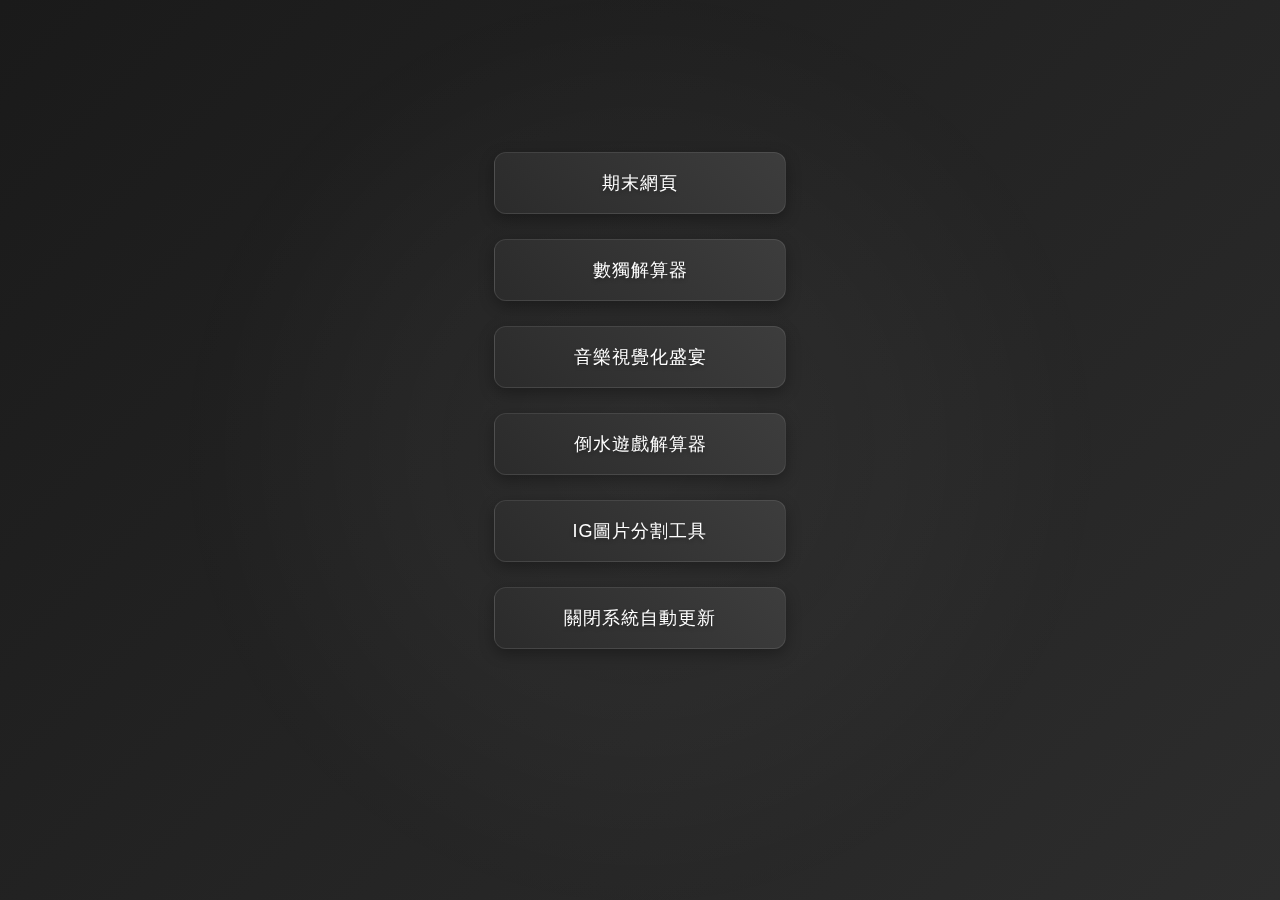
<file: index.html>
<!DOCTYPE html>
<html lang="en">
<head>
    <meta charset="UTF-8">
    <meta name="viewport" content="width=device-width, initial-scale=1.0">
    <link rel="icon" href="./finalv3.1/images/路徑.png" type="image/png">
    <title>首頁</title>
    <style>
        body {
            margin: 0;
            min-height: 100vh;
            display: flex;
            justify-content: center;
            align-items: center;
            background: linear-gradient(135deg, #1a1a1a 0%, #2d2d2d 100%);
            /* 隱藏所有超出頁面的內容，防止滾動 */
            overflow: hidden;
        }

        .button-container {
            display: grid;
            grid-template-rows: repeat(10, auto);
            grid-auto-flow: column;
            gap: 25px;
            padding: 20px;
            position: relative;
            z-index: 1; /* 確保按鈕在背景動畫之上 */
        }

        .button-container::before {
            content: '';
            /* 相對於瀏覽器視窗定位 */
            position: fixed;
            top: 50%;
            left: 50%;
            /* 設定為視窗大小 */
            width: 100vw;
            height: 100vh;
            /* 關鍵：透過 transform 置中 */
            transform: translate(-50%, -50%);
            background: radial-gradient(circle, rgba(255,255,255,0.05) 0%, rgba(0,0,0,0) 60%);
            animation: rotate 15s linear infinite;
            pointer-events: none;
            z-index: 0; /* 確保背景在最底層 */
        }

        @keyframes rotate {
            from {
                /* 在旋轉的同時保持置中 */
                transform: translate(-50%, -50%) rotate(0deg);
            }
            to {
                transform: translate(-50%, -50%) rotate(360deg);
            }
        }

        .custom-button {
            background: linear-gradient(45deg, #2b2b2b, #3d3d3d);
            border: 1px solid rgba(255,255,255,0.1);
            border-radius: 12px;
            padding: 18px 35px;
            min-width: 220px;
            cursor: pointer;
            position: relative;
            overflow: hidden;
            box-shadow: 0 5px 15px rgba(0,0,0,0.3);
            transition: all 0.3s cubic-bezier(0.4, 0, 0.2, 1);
            color: #ffffff;
            text-decoration: none;
            font-size: 18px;
            font-family: 'Arial', sans-serif;
            display: block;
            text-align: center;
            text-transform: uppercase;
            letter-spacing: 1px;
            text-shadow: 0 2px 4px rgba(0,0,0,0.3);
        }

        .custom-button::before {
            content: '';
            position: absolute;
            top: 0;
            left: -100%;
            width: 100%;
            height: 100%;
            background: linear-gradient(
                90deg,
                transparent,
                rgba(255,255,255,0.1),
                transparent
            );
            transition: 0.5s;
        }

        .custom-button:hover {
            transform: translateY(-3px) scale(1.02);
            box-shadow: 0 8px 25px rgba(0,0,0,0.5);
            border-color: rgba(255,255,255,0.2);
        }

        .custom-button:hover::before {
            left: 100%;
        }

        .custom-button:active {
            transform: translateY(2px);
            box-shadow: 0 2px 10px rgba(0,0,0,0.2);
        }
    </style>
</head>
<body>
    <div class="button-container">
        <a href="finalv3.1/pages/index.html" class="custom-button">期末網頁</a>
        <a href="sudo/index.html" class="custom-button">數獨解算器</a>
        <a href="音樂視覺化盛宴/index.html" class="custom-button">音樂視覺化盛宴</a>
        <a href="WSP/index.html" class="custom-button">倒水遊戲解算器</a>
        <a href="IGis/index.html" class="custom-button">IG圖片分割工具</a>
        <a href="關閉系統自動更新設定教學/關閉系統自動更新設定教學(Win 10 _ Win 11).html" class="custom-button">關閉系統自動更新</a>
    </div>
</body>
</html>
</file>
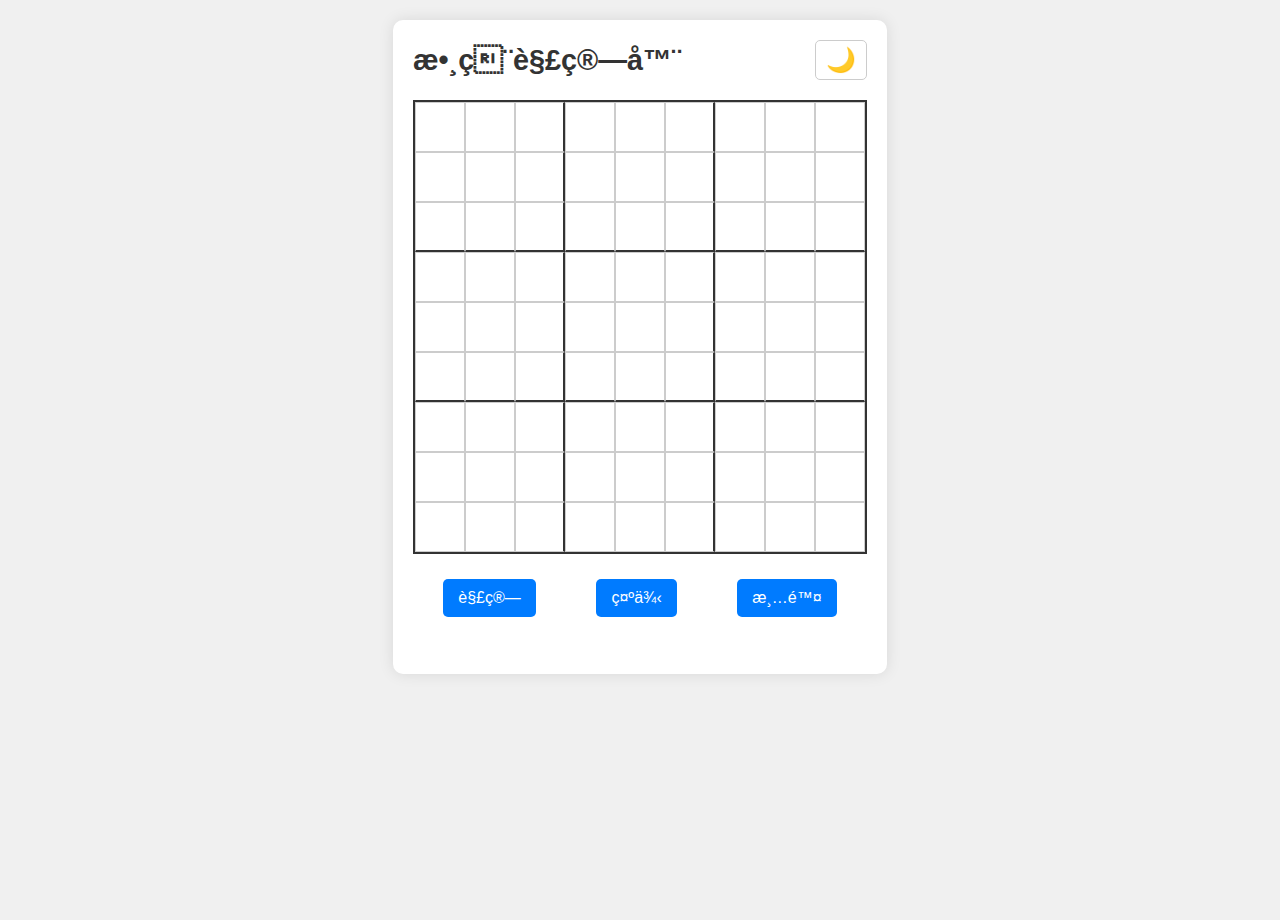
<file: sudo/index.html>
<!DOCTYPE html>
<html lang="zh-CN">
<head>
    <meta charset="UTF-L">
    <meta name="viewport" content="width=device-width, initial-scale=1.0">
    <title>數獨解算器</title>
    <link rel="icon" href="./數獨.ico" type="image/x-icon">
    <link rel="stylesheet" href="style.css">
    <script async src="https://pagead2.googlesyndication.com/pagead/js/adsbygoogle.js?client=ca-pub-4621051996186819"
     crossorigin="anonymous"></script>
</head>
<body>
    <div class="container">
        <header>
            <h1>數獨解算器</h1>
            <button id="theme-toggle">🌙</button>
        </header>

        <div id="sudoku-board">
            <!-- Sudoku cells will be generated by JavaScript -->
        </div>

        <div class="controls">
            <button id="solve-button">解算</button>
            <button id="example-button">示例</button>
            <button id="clear-button">清除</button>
        </div>
        <div id="status-message"></div>
    </div>

    <script src="script.js"></script>
</body>
</html>
</file>
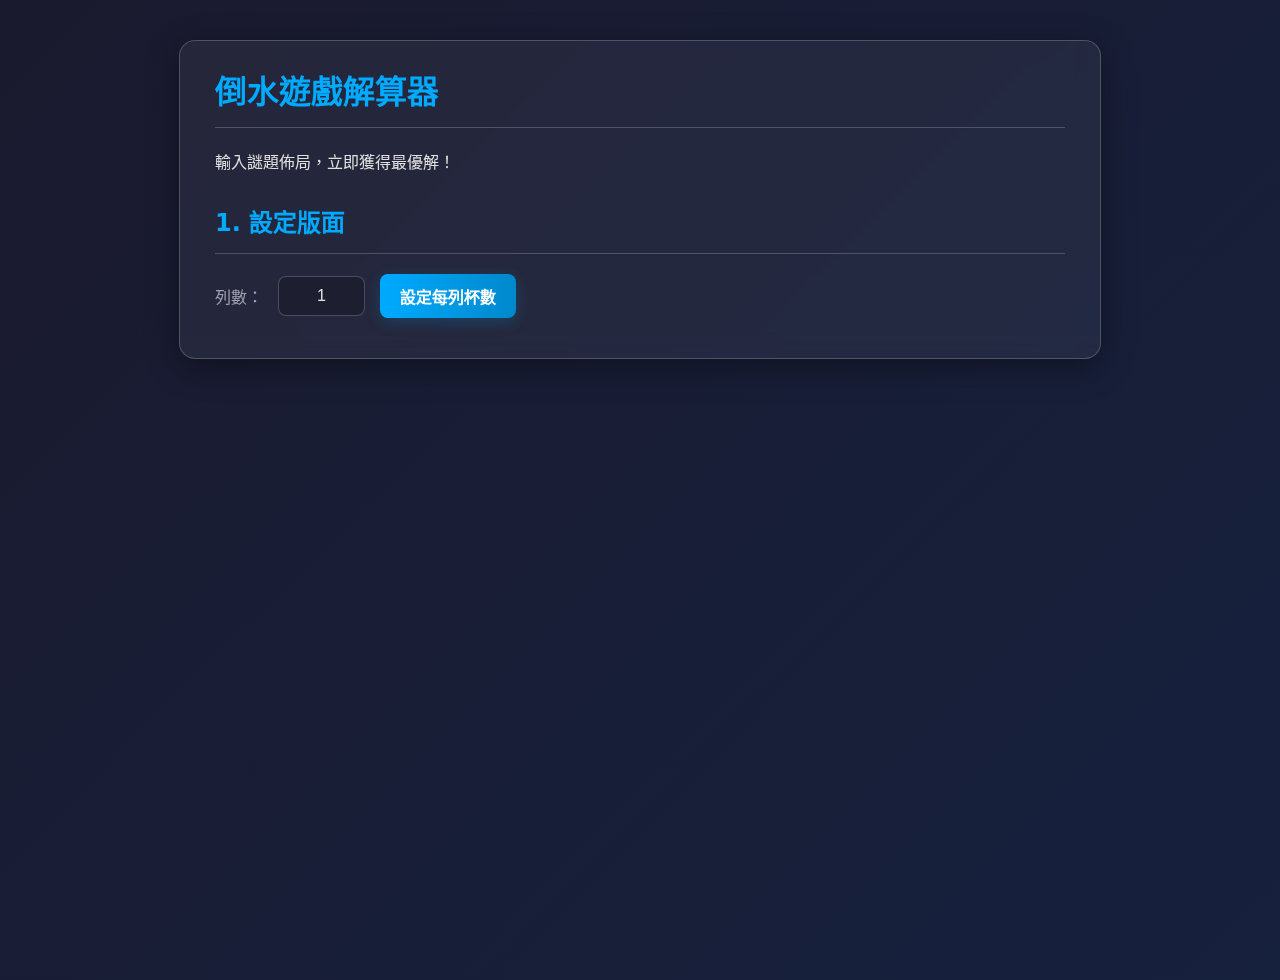
<file: WSP/index.html>
<!DOCTYPE html>
<html lang="zh-TW">
<head>
    <meta charset="UTF-8">
    <meta name="viewport" content="width=device-width, initial-scale=1.0">
    <title>倒水遊戲解算器</title>
    <link rel="stylesheet" href="style.css">
</head>
<body>

    <div class="container">
        <header>
            <h1>倒水遊戲解算器</h1>
            <p class="subtitle">輸入謎題佈局，立即獲得最優解！</p>
        </header>

        <section class="card">
            <h2>1. 設定版面</h2>
            <div class="control-group">
                <label for="row-count">列數：</label>
                <input type="number" id="row-count" value="1" min="1">
                <button id="btn-generate-row-setup">設定每列杯數</button>
            </div>
            <div id="row-setup-container" class="sub-panel" style="display: none;"></div>
        </section>

        <section class="card" id="initial-state-setup" style="display: none;">
            <h2>2. 設定初始狀態</h2>
            <p>請由上至下填入水的顏色編號（0 或留空代表空格）。</p>
            <div id="setup-grid"></div>
            <button id="btn-solve">
                <span class="icon">🔍</span>
                開始解算
            </button>
        </section>

        <section class="card" id="solution-output" style="display: none;">
            <h2>3. 解算結果</h2>
            <div id="solver-status">
                <!-- 載入動畫將顯示在此處 -->
            </div>
            
            <div id="game-board"></div>

            <div class="step-controls">
                <button id="btn-prev-step" disabled>
                    <span class="icon">◀</span>
                    上一步
                </button>
                <span id="step-info">步驟 0 / 0</span>
                <button id="btn-next-step" disabled>
                    下一步
                    <span class="icon">▶</span>
                </button>
            </div>
            <div id="step-description">請點擊「開始解算」</div>

            <div class="full-solution">
                <button id="btn-toggle-full-solution">
                    <span class="icon" id="toggle-icon">📄</span>
                    顯示完整解法
                </button>
                <div id="full-solution-text" style="display: none;"></div>
            </div>
        </section>

    </div>

    <script src="script.js"></script>
</body>
</html>
</file>
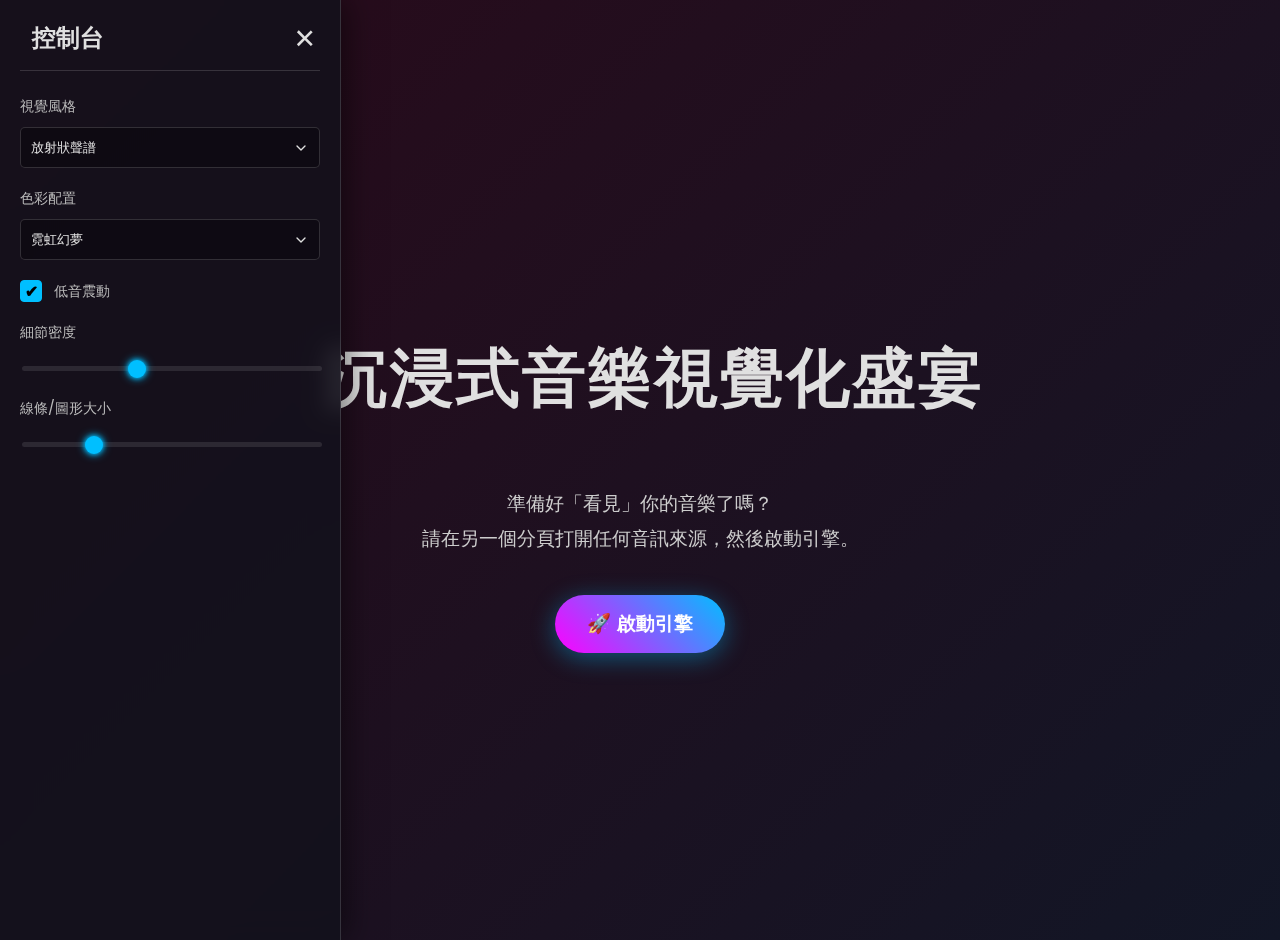
<file: 音樂視覺化盛宴/index.html>
<!DOCTYPE html>
<html lang="zh-Hant">
<head>
    <meta charset="UTF-8">
    <meta name="viewport" content="width=device-width, initial-scale=1.0">
    <title>沉浸式音樂視覺化盛宴</title>
    <link rel="icon" href="./框架.svg" type="image/png">
    <!-- 引入 Google Fonts -->
    <link rel="preconnect" href="https://fonts.googleapis.com">
    <link rel="preconnect" href="https://fonts.gstatic.com" crossorigin>
    <link href="https://fonts.googleapis.com/css2?family=Poppins:wght@300;400;600&display=swap" rel="stylesheet">
    <link rel="stylesheet" href="https://cdnjs.cloudflare.com/ajax/libs/font-awesome/6.5.1/css/all.min.css" integrity="sha512-DTOQO9RWCH3ppGqcWaEA1BIZOC6xxalwEsw9c2QQeAIftl+Vegovlnee1c9QX4TctnWMn13TZye+giMm8e2LwA==" crossorigin="anonymous" referrerpolicy="no-referrer" />
    <link rel="stylesheet" href="style.css">
</head>
<!-- body 將用於控制面板狀態 -->
<body>
    <canvas id="visualizerCanvas"></canvas>

    <div id="welcome-screen">
        <h1><i class="fa-solid fa-atom"></i> 沉浸式音樂視覺化盛宴</h1>
        <p>準備好「看見」你的音樂了嗎？<br>請在另一個分頁打開任何音訊來源，然後啟動引擎。</p>
        <button id="startButton">🚀 啟動引擎</button>
    </div>

    <!-- 設定面板 -->
    <div id="settings-panel">
        <div class="settings-header">
            <h2><i class="fa-solid fa-atom"></i> 控制台</h2>
            <!-- 按鈕改為關閉圖標 -->
            <button id="hide-panel-btn" title="隱藏面板">&times;</button>
        </div>
        
        <div class="setting-item">
            <label for="style-select">視覺風格</label>
            <select id="style-select">
                <option value="radial-bars" selected>放射狀聲譜</option>
                <option value="rings">能量環</option>
                <option value="oscilloscope">示波器</option>
            </select>
        </div>

        <div class="setting-item">
            <label for="color-select">色彩配置</label>
            <select id="color-select">
                <option value="neon-dream" selected>霓虹幻夢</option>
                <option value="cyberpunk">賽博龐克</option> 
                <option value="lava-fire">熔岩之火</option>
                <option value="ice-cold">極地寒冰</option>
                <option value="rainbow">經典彩虹</option>
            </select>
        </div>

        <div class="setting-item checkbox-item">
            <input type="checkbox" id="bass-shake-toggle" checked>
            <label for="bass-shake-toggle">低音震動</label>
        </div>

        <div class="setting-item">
            <label for="detail-density">細節密度</label>
            <input type="range" id="detail-density" min="100" max="500" value="250" step="10">
        </div>

        <div class="setting-item">
            <label for="shape-size">線條/圖形大小</label>
            <input type="range" id="shape-size" min="0.5" max="5" value="1.5" step="0.1">
        </div>
    </div>

    <!-- 新增的「顯示面板」按鈕 -->
    <button id="show-panel-btn" title="顯示面板">›</button>

    <script src="visualizer.js"></script>
</body>
</html>
</file>
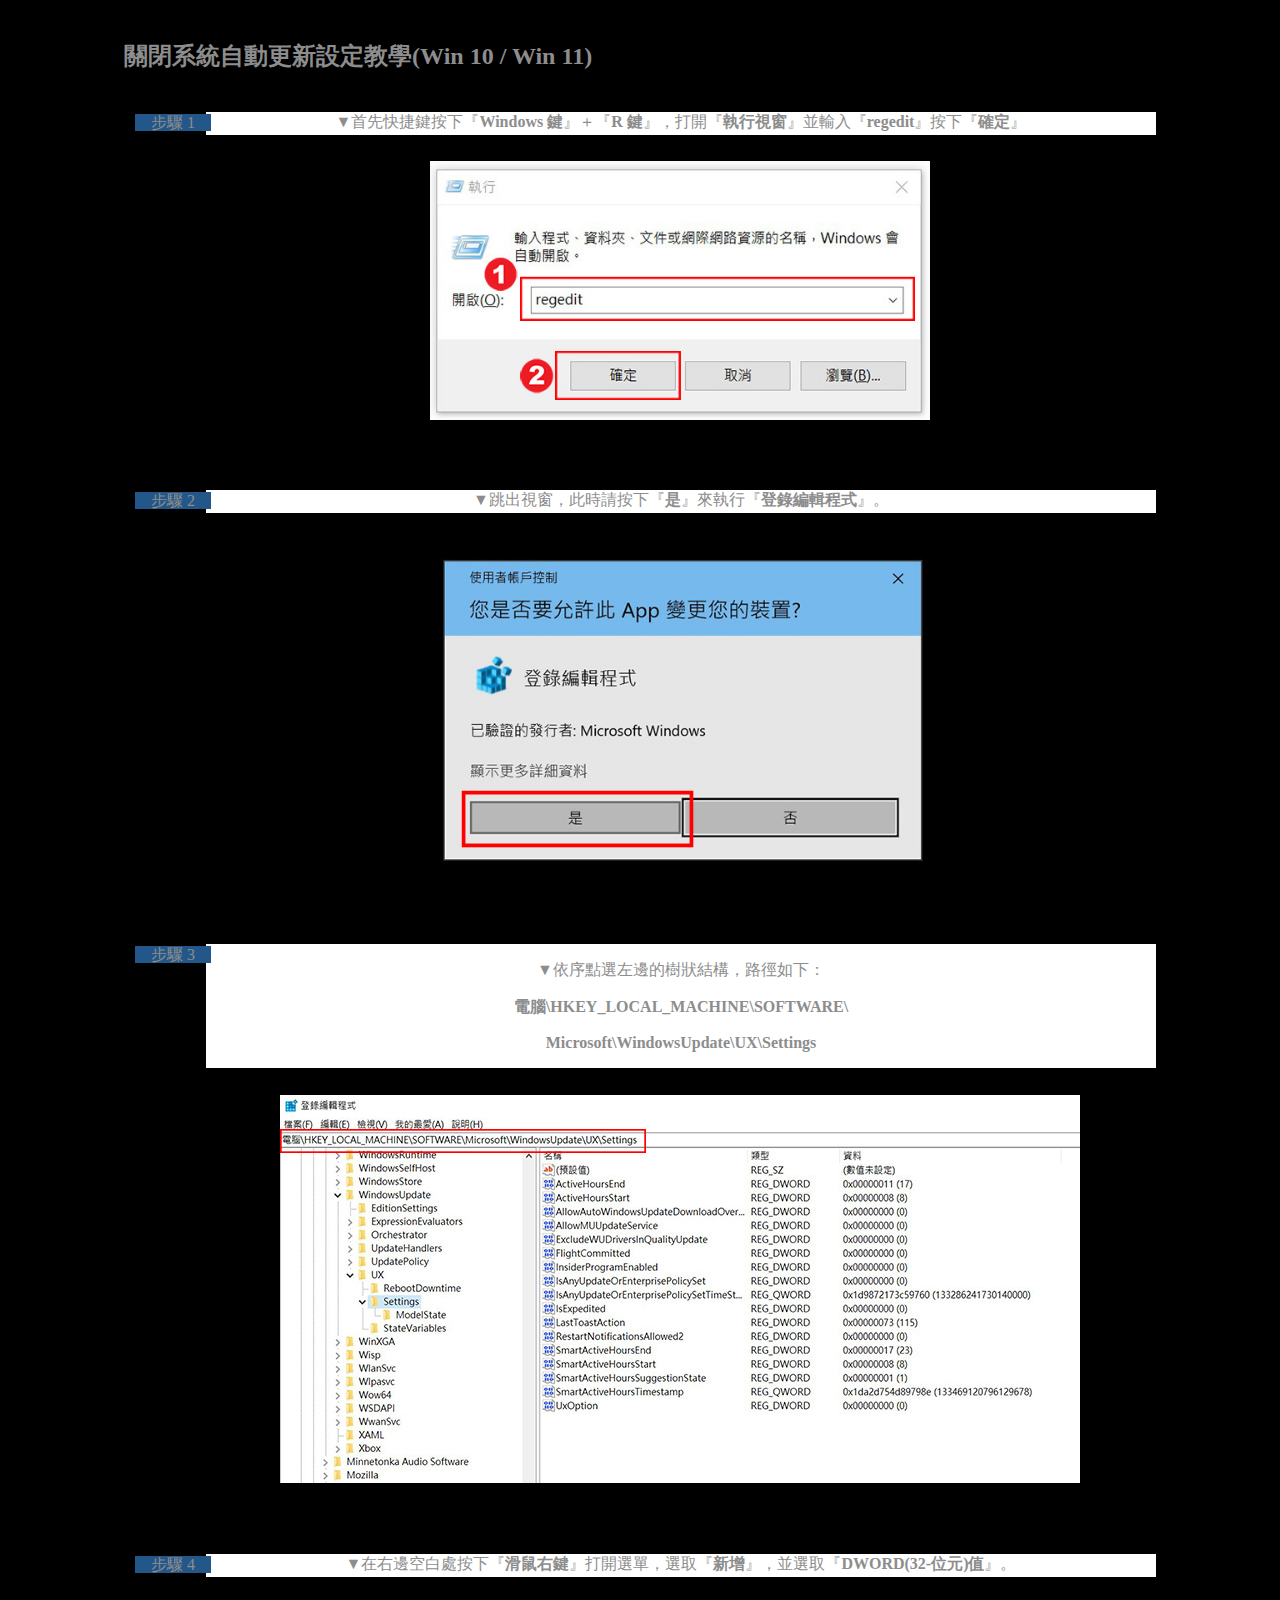
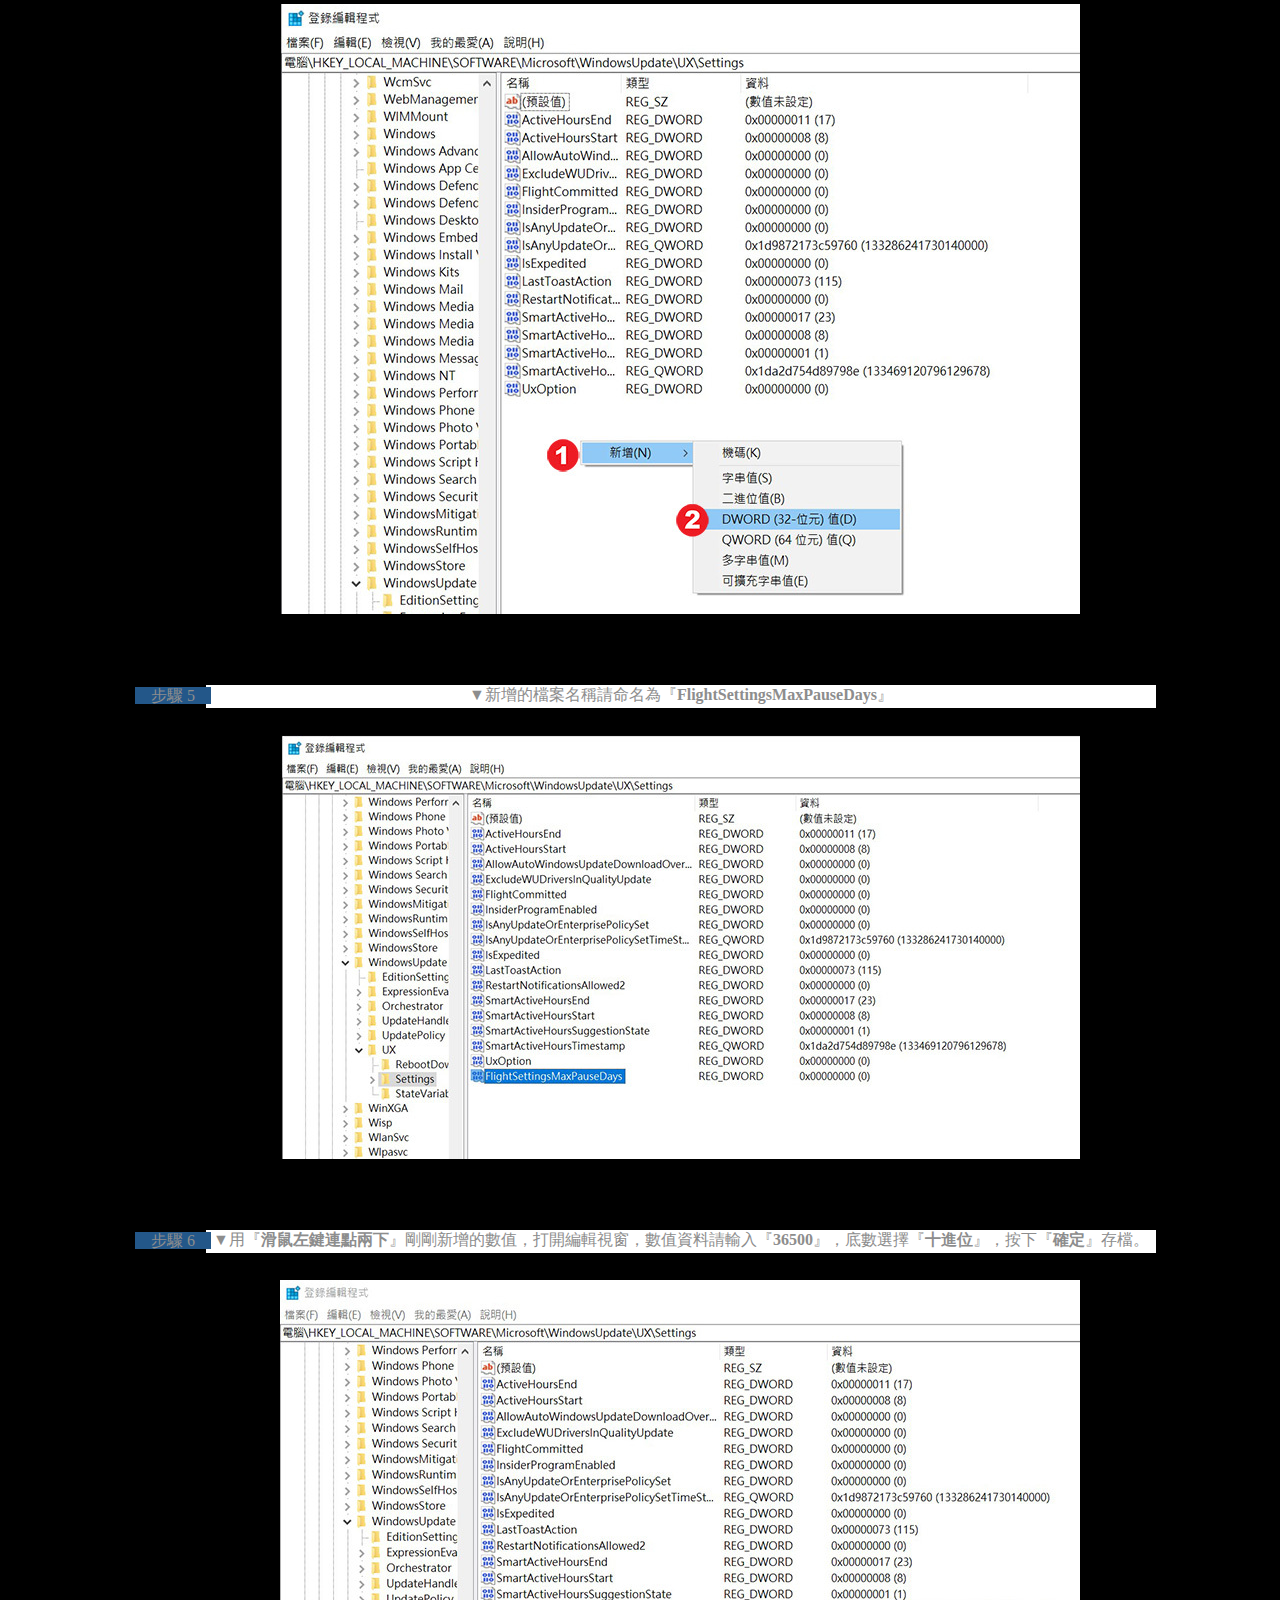
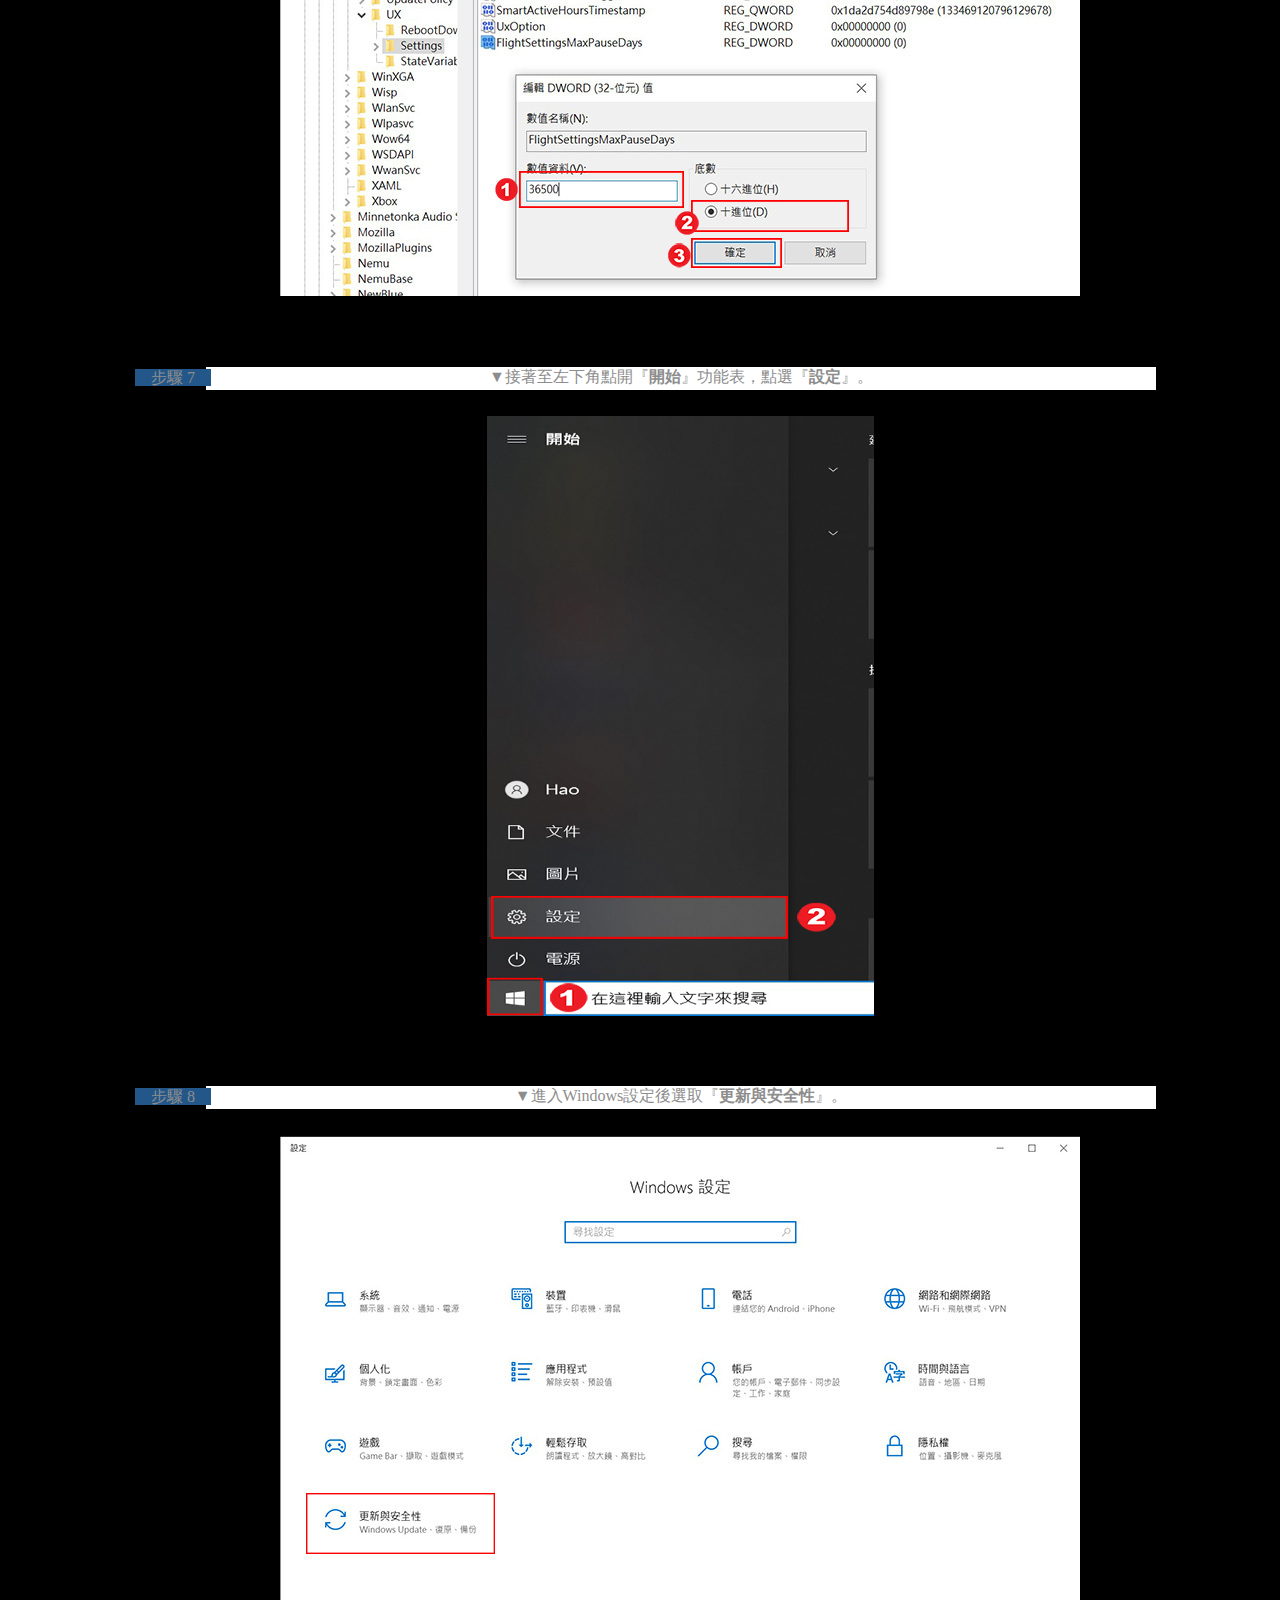
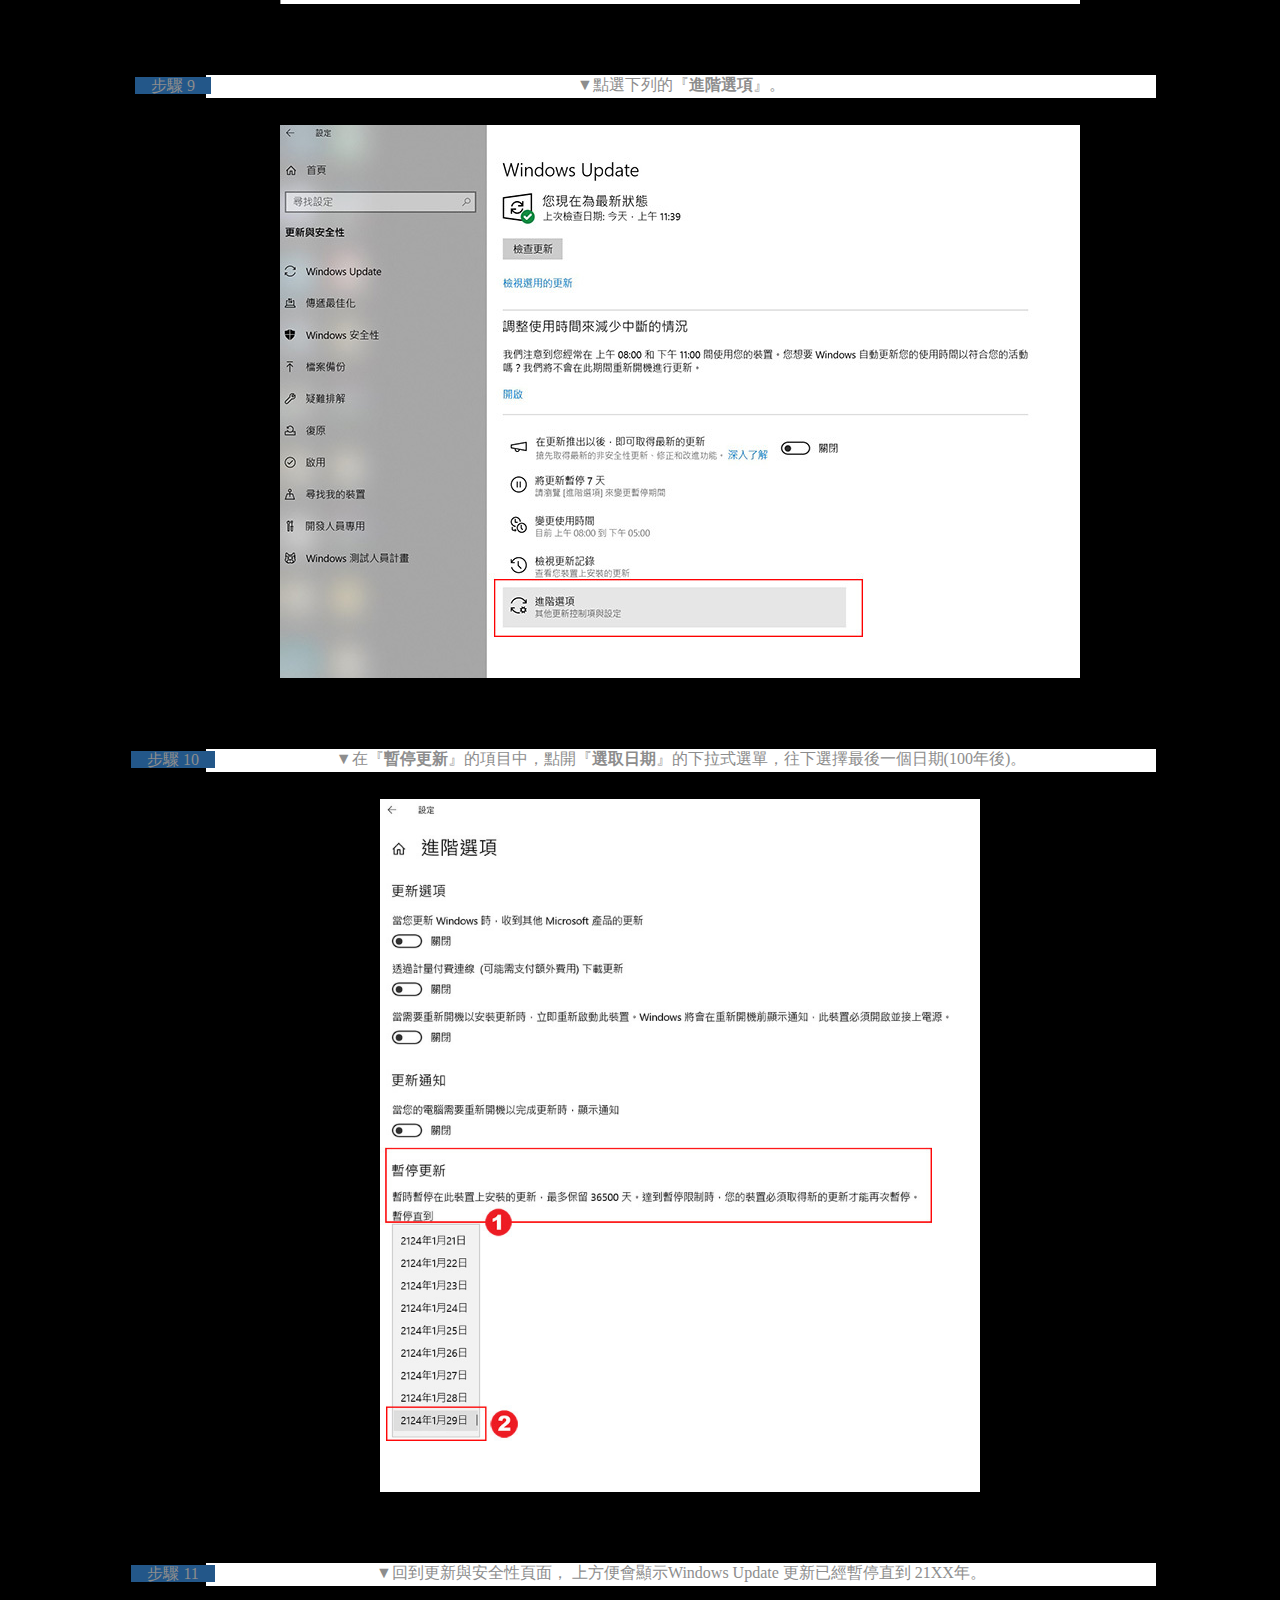
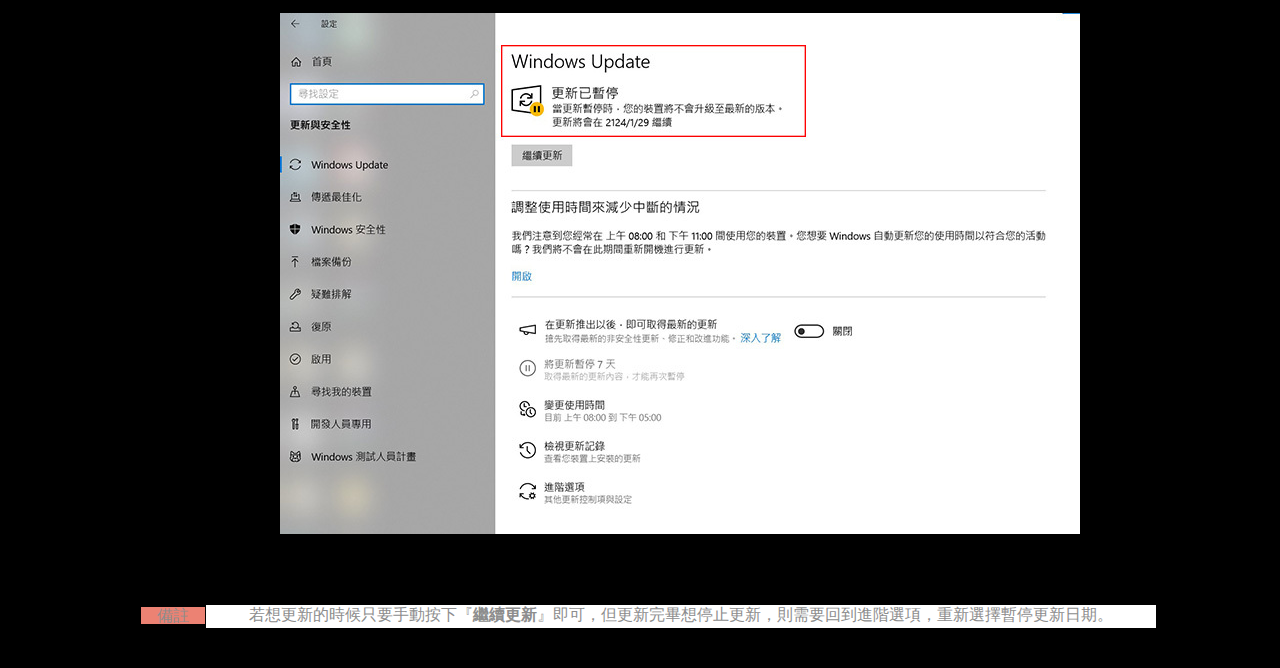
<file: 關閉系統自動更新設定教學/關閉系統自動更新設定教學(Win 10 _ Win 11).html>
<!DOCTYPE html>
<html lang="zh-Hant"><head><meta http-equiv="Content-Type" content="text/html; charset=UTF-8">

<title>關閉系統自動更新設定教學(Win 10 / Win 11) </title>

<link rel="stylesheet" href="./關閉系統自動更新設定教學(Win 10 _ Win 11)_files/combine-zh-tw.css" type="text/css">

<body class="page_mobileptdetail  ">

	<div class="module-inner">
	<section class="mb">
		<div class="mpgtitle">
		<h2 class="hdline">關閉系統自動更新設定教學(Win 10 / Win 11)</h2>
		</div>
			

<table class="MsoTable15Plain4" style="border-collapse:collapse; width:100.0%" width="100%">
	<tbody>
		<tr>
			<td style="vertical-align: top; width: 80px;"><span style="color:#ffffff;"><span style="background-color:#235789;">　步驟 1　</span></span></td>
			<td style="padding:0cm 7px; background-color:#ffffff; vertical-align:top">▼首先快捷鍵按下『<strong>Windows 鍵</strong>』＋『<strong>R 鍵</strong>』，打開『<strong>執行視窗</strong>』並輸入『<strong>regedit</strong>』按下『<strong>確定</strong>』</td>
		</tr>
	</tbody>
</table>

<p style="margin-left: 80px;"><img alt="" height="259" src="./關閉系統自動更新設定教學(Win 10 _ Win 11)_files/win_uu1.jpg" style="margin-bottom: 50px; margin-top: 10px;" width="500"></p>

<table class="MsoTable15Plain4" style="border-collapse:collapse; width:100.0%" width="100%">
	<tbody>
		<tr>
			<td style="vertical-align: top; width: 80px;"><span style="color:#ffffff;"><span style="background-color:#235789;">　步驟 2　</span></span></td>
			<td style="padding: 0cm 7px; background-color: rgb(255, 255, 255); vertical-align: top;">▼跳出視窗，此時請按下『<strong>是</strong>』來執行『<strong>登錄編輯程式</strong>』。</td>
		</tr>
	</tbody>
</table>

<p style="margin-left: 80px;"><img alt="" height="335" src="./關閉系統自動更新設定教學(Win 10 _ Win 11)_files/win_uu2.jpg" style="margin-bottom: 50px; margin-top: 10px;" width="500"></p>

<table class="MsoTable15Plain4" style="border-collapse:collapse;width:100%;" width="100%">
	<tbody>
		<tr>
			<td style="vertical-align: top; width: 80px;"><span style="color:#ffffff;"><span style="background-color:#235789;">　步驟 3　</span></span></td>
			<td style="padding: 0cm 7px; background-color: rgb(255, 255, 255); vertical-align: top;">
			<p>▼依序點選左邊的樹狀結構，路徑如下：</p>

			<p><strong>電腦\HKEY_LOCAL_MACHINE\SOFTWARE\</strong></p>

			<p><strong>Microsoft\WindowsUpdate\UX\Settings</strong></p>
			</td>
		</tr>
	</tbody>
</table>

<p style="margin-left: 80px;"><strong><img alt="" height="388" src="./關閉系統自動更新設定教學(Win 10 _ Win 11)_files/win_uu3.jpg" style="margin-bottom: 50px; margin-top: 10px; border-width: 1px; border-style: solid;" width="800"></strong></p>

<table class="MsoTable15Plain4" style="border-collapse:collapse; width:100.0%" width="100%">
	<tbody>
		<tr>
			<td style="vertical-align: top; width: 80px;"><span style="color:#ffffff;"><span style="background-color:#235789;">　步驟 4　</span></span></td>
			<td style="padding:0cm 7px; background-color:#ffffff; vertical-align:top">▼在右邊空白處按下『<strong>滑鼠右鍵</strong>』打開選單，選取『<strong>新增</strong>』，並選取『<strong>DWORD(32-位元)值</strong>』。</td>
		</tr>
	</tbody>
</table>

<p style="margin-left: 80px;"><img alt="" height="610" src="./關閉系統自動更新設定教學(Win 10 _ Win 11)_files/win_uu4.jpg" style="margin-bottom: 50px; margin-top: 10px; border-width: 1px; border-style: solid;" width="800"></p>

<table class="MsoTable15Plain4" style="border-collapse:collapse; width:100.0%" width="100%">
	<tbody>
		<tr>
			<td style="vertical-align: top; width: 80px;"><span style="color:#ffffff;"><span style="background-color:#235789;">　步驟 5　</span></span></td>
			<td style="padding:0cm 7px; background-color:#ffffff; vertical-align:top">▼新增的檔案名稱請命名為『<strong>FlightSettingsMaxPauseDays</strong>』</td>
		</tr>
	</tbody>
</table>

<p style="margin-left: 80px;"><img alt="" height="424" src="./關閉系統自動更新設定教學(Win 10 _ Win 11)_files/win_uu5.jpg" style="margin-bottom: 50px; margin-top: 10px; border-width: 1px; border-style: solid;" width="800"></p>

<table class="MsoTable15Plain4" style="border-collapse:collapse; width:100.0%" width="100%">
	<tbody>
		<tr>
			<td style="vertical-align: top; width: 80px;"><span style="color:#ffffff;"><span style="background-color:#235789;">　步驟 6　</span></span></td>
			<td style="padding:0cm 7px; background-color:#ffffff; vertical-align:top">▼用『<strong>滑鼠左鍵連點兩下</strong>』剛剛新增的數值，打開編輯視窗，數值資料請輸入『<strong>36500</strong>』，底數選擇『<strong>十進位</strong>』，按下『<strong>確定</strong>』存檔。</td>
		</tr>
	</tbody>
</table>

<p style="margin-left: 80px;"><img alt="" height="616" src="./關閉系統自動更新設定教學(Win 10 _ Win 11)_files/win_uu6.jpg" style="margin-bottom: 50px; margin-top: 10px; border-width: 1px; border-style: solid;" width="800"></p>

<table class="MsoTable15Plain4" style="border-collapse:collapse; width:100.0%" width="100%">
	<tbody>
		<tr>
			<td style="vertical-align: top; width: 80px;"><span style="color:#ffffff;"><span style="background-color:#235789;">　步驟 7　</span></span></td>
			<td style="padding:0cm 7px; background-color:#ffffff; vertical-align:top">▼接著至左下角點開『<strong>開始</strong>』功能表，點選『<strong>設定</strong>』。</td>
		</tr>
	</tbody>
</table>

<p style="margin-left: 80px;"><img alt="" height="600" src="./關閉系統自動更新設定教學(Win 10 _ Win 11)_files/win_uu7-1.jpg" style="margin-bottom: 50px; margin-top: 10px;" width="387"></p>

<table class="MsoTable15Plain4" style="border-collapse:collapse; width:100.0%" width="100%">
	<tbody>
		<tr>
			<td style="vertical-align: top; width: 80px;"><span style="color:#ffffff;"><span style="background-color:#235789;">　步驟 8　</span></span></td>
			<td style="padding:0cm 7px; background-color:#ffffff; vertical-align:top">▼進入Windows設定後選取『<strong>更新與安全性</strong>』。</td>
		</tr>
	</tbody>
</table>

<p style="margin-left: 80px;"><img alt="" height="468" src="./關閉系統自動更新設定教學(Win 10 _ Win 11)_files/win_uu7-2.jpg" style="margin-bottom: 50px; margin-top: 10px; border-width: 1px; border-style: solid;" width="800"></p>

<table class="MsoTable15Plain4" style="border-collapse:collapse; width:100.0%" width="100%">
	<tbody>
		<tr>
			<td style="vertical-align: top; width: 80px;"><span style="color:#ffffff;"><span style="background-color:#235789;">　步驟 9　</span></span></td>
			<td style="padding:0cm 7px; background-color:#ffffff; vertical-align:top">▼點選下列的『<strong>進階選項</strong>』。</td>
		</tr>
	</tbody>
</table>

<p style="margin-left: 80px;"><img alt="" height="553" src="./關閉系統自動更新設定教學(Win 10 _ Win 11)_files/win_uu8.jpg" style="margin-bottom: 50px; margin-top: 10px; border-width: 1px; border-style: solid;" width="800"></p>

<table class="MsoTable15Plain4" style="border-collapse:collapse; width:100.0%" width="100%">
	<tbody>
		<tr>
			<td style="vertical-align: top; width: 80px;"><span style="color:#ffffff;"><span style="background-color:#235789;">　步驟 10　</span></span></td>
			<td style="padding:0cm 7px; background-color:#ffffff; vertical-align:top">▼在『<strong>暫停更新</strong>』的項目中，點開『<strong>選取日期</strong>』的下拉式選單，往下選擇最後一個日期(100年後)。</td>
		</tr>
	</tbody>
</table>

<p style="margin-left: 80px;"><img alt="" height="693" src="./關閉系統自動更新設定教學(Win 10 _ Win 11)_files/win_uu9.jpg" style="margin-bottom: 50px; margin-top: 10px; border-width: 1px; border-style: solid;" width="600"></p>

<table class="MsoTable15Plain4" style="border-collapse:collapse; width:100.0%" width="100%">
	<tbody>
		<tr>
			<td style="vertical-align: top; width: 80px;"><span style="color:#ffffff;"><span style="background-color:#235789;">　步驟 11　</span></span></td>
			<td style="padding:0cm 7px; background-color:#ffffff; vertical-align:top">▼回到更新與安全性頁面， 上方便會顯示Windows Update 更新已經暫停直到 21XX年。</td>
		</tr>
	</tbody>
</table>

<p style="margin-left: 80px;"><img alt="" height="521" src="./關閉系統自動更新設定教學(Win 10 _ Win 11)_files/win_uu10.jpg" style="margin-bottom: 50px; margin-top: 10px; border-width: 1px; border-style: solid;" width="800"></p>

<table class="MsoTable15Plain4" style="border-collapse:collapse; width:100.0%" width="100%">
	<tbody>
		<tr>
			<td style="vertical-align: top; width: 80px;"><span style="color:#ffffff;"><span style="background-color:#ec8273;">　備註　</span></span></td>
			<td style="padding:0cm 7px; background-color:#ffffff; vertical-align:top">若想更新的時候只要手動按下『<strong>繼續更新</strong>』即可，但更新完畢想停止更新，則需要回到進階選項，重新選擇暫停更新日期。</td>
		</tr>
	</tbody>
</table>
</div>
</body>
</html>
</file>
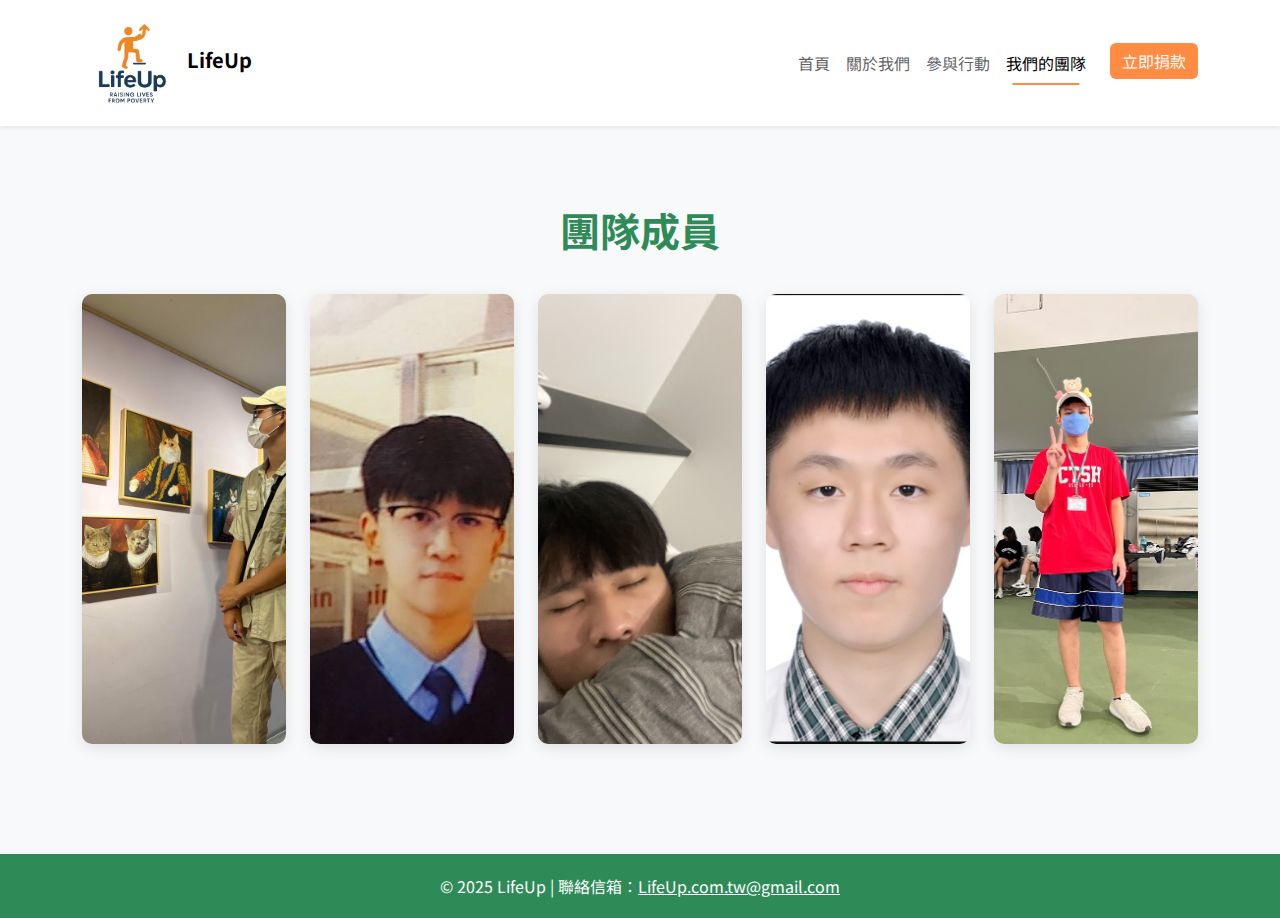
<file: finalv3.1/pages/team.html>
<!DOCTYPE html>
<html lang="zh-Hant">
<head>
  <meta charset="UTF-8">
  <meta name="viewport" content="width=device-width, initial-scale=1.0">
  <title>我們的團隊 - LifeUp 生活向上</title>
  <link rel="icon" href="../images/logo.png" type="image/png">
  <link href="https://cdn.jsdelivr.net/npm/bootstrap@5.3.0/dist/css/bootstrap.min.css" rel="stylesheet">
  <link href="https://fonts.googleapis.com/css2?family=Noto+Sans+TC:wght@400;700&display=swap" rel="stylesheet">
  <link rel="stylesheet" href="https://unpkg.com/aos@2.3.4/dist/aos.css">
  <link rel="stylesheet" href="https://cdnjs.cloudflare.com/ajax/libs/animate.css/4.1.1/animate.min.css">
  <link rel="stylesheet" href="../styles.css">
  <style>
    .team-section {
      padding: 80px 0;
      background-color: #f8f9fa; /* 淡灰色背景 */
    }
    .team-member-card-wrapper {
      perspective: 1000px; /* 為翻轉效果創建3D視角 */
      margin-bottom: 30px;
    }
    .team-member-card {
      width: 100%;
      /* 高度根據寬度和 16:9 計算，例如: (9/16 * 100%) */
      /* padding-top: calc(16 / 9 * 100%);  這方法適用於背景圖，對於內容需要JS或固定高度 */
      height: 450px; /* 根據內容和圖片比例調整，或用JS動態設定 */
      position: relative;
      transform-style: preserve-3d;
      transition: transform 0.8s cubic-bezier(0.175, 0.885, 0.32, 1.275);
      box-shadow: 0 4px 15px rgba(0,0,0,0.1);
      border-radius: 10px;
    }
    .team-member-card-wrapper:hover .team-member-card {
      transform: rotateY(180deg);
    }
    .team-member-card-front,
    .team-member-card-back {
      position: absolute;
      width: 100%;
      height: 100%;
      backface-visibility: hidden; /* 隱藏翻轉時的背面 */
      border-radius: 10px;
      overflow: hidden; /* 確保圖片不超出圓角 */
      display: flex;
      flex-direction: column;
      justify-content: center;
      align-items: center;
    }
    .team-member-card-front {
      background-color: #fff;
      z-index: 2;
    }
    .team-member-card-front img {
      width: 100%;
      height: 100%;
      object-fit: cover; /* 保持圖片比例並填滿容器 */
    }
    .team-member-card-back {
      background-color: #2E8B57; /* 主題綠色 */
      color: white;
      transform: rotateY(180deg);
      padding: 20px;
      text-align: center;
    }
    .team-member-card-back h5{
      font-weight: 700;
      margin-bottom: 10px;
      color: #FFDD83; /* 亮黃色點綴 */
    }
    .team-member-card-back h6{
      margin-bottom: 10px;
      color: #FFDD83; /* 亮黃色點綴 */
    }
    .team-member-card-back p {
      font-size: 0.9rem;
      line-height: 1.5;
    }
    /* 響應式調整，在中等屏幕以下，每行顯示較少成員 */
    @media (max-width: 1199px) and (min-width: 992px) { /* lg */
        .col-team { flex: 0 0 auto; width: calc(100% / 3); } /* 每行3個 */
    }
    @media (max-width: 991px) and (min-width: 768px) { /* md */
        .col-team { flex: 0 0 auto; width: calc(100% / 2); } /* 每行2個 */
    }
    @media (max-width: 767px) { /* sm 及以下 */
        .col-team { flex: 0 0 auto; width: 100%; } /* 每行1個 */
        .team-member-card { height: auto; min-height: 400px; } /* 手機上高度自適應 */
    }
  </style>
</head>
<body>

  <div class="loading-screen">
    <div class="loading-spinner">
      <div></div><div></div><div></div><div></div>
      <div></div><div></div><div></div><div></div>
    </div>
  </div>

  <nav class="navbar navbar-expand-lg navbar-light bg-white shadow-sm">
    <div class="container">
      <a class="navbar-brand fw-bold" href="index.html">
        <img src="../images/logo.png" width="100" alt="LifeUp Logo"> LifeUp
      </a>
      <button class="navbar-toggler" type="button" data-bs-toggle="collapse" data-bs-target="#navbarNavTeam">
        <span class="navbar-toggler-icon"></span>
      </button>
      <div class="collapse navbar-collapse" id="navbarNavTeam">
        <ul class="navbar-nav ms-auto">
          <li class="nav-item"><a class="nav-link" href="index.html">首頁</a></li>
          <li class="nav-item"><a class="nav-link" href="about.html">關於我們</a></li>
          <li class="nav-item"><a class="nav-link" href="action.html">參與行動</a></li>
          <li class="nav-item"><a class="nav-link active" href="team.html">我們的團隊</a></li>
          <li class="nav-item"><a class="btn btn-primary text-white ms-3" href="donate.html">立即捐款</a></li>
        </ul>
      </div>
    </div>
  </nav>

  <section class="team-section">
    <div class="container">
      <h2 class="section-title animate__animated animate__fadeInDown">團隊成員</h2>
      
      <div class="row justify-content-center">
        <!-- 成員 1 -->
        <div class="col-lg col-md-6 col-sm-12 col-team animate__animated animate__zoomIn" style="animation-delay: 0.3s;">
          <div class="team-member-card-wrapper">
            <div class="team-member-card">
              <div class="team-member-card-front">
                <img src="../images/01.jpg" alt="團隊成員 1">
              </div>
              <div class="team-member-card-back">
                <h5>葉峻銘</h5>
                <h6>1132007</h6>
                <p><strong>負責項目：</strong><br>製作簡報、討論設計、資料搜索、除錯測試</p>
              </div>
            </div>
          </div>
        </div>

        <!-- 成員 2 -->
        <div class="col-lg col-md-6 col-sm-12 col-team animate__animated animate__zoomIn" style="animation-delay: 0.5s;">
          <div class="team-member-card-wrapper">
            <div class="team-member-card">
              <div class="team-member-card-front">
                <img src="../images/02.jpg" alt="團隊成員 2">
              </div>
              <div class="team-member-card-back">
                <h5>鄭凱元</h5>
                <h6>1132008</h6>
                <p><strong>負責項目：</strong><br>影片製作、討論設計、上台報告</p>
              </div>
            </div>
          </div>
        </div>

        <!-- 成員 3 -->
        <div class="col-lg col-md-6 col-sm-12 col-team animate__animated animate__zoomIn" style="animation-delay: 0.7s;">
          <div class="team-member-card-wrapper">
            <div class="team-member-card">
              <div class="team-member-card-front">
                <img src="../images/03.jpg" alt="團隊成員 3">
              </div>
              <div class="team-member-card-back">
                <h5>范世易</h5>
                <h6>1132015</h6>
                <p><strong>負責項目：</strong><br>網頁設計、討論設計、資料搜索、遊戲霸主</p>
              </div>
            </div>
          </div>
        </div>

        <!-- 成員 4 -->
        <div class="col-lg col-md-6 col-sm-12 col-team animate__animated animate__zoomIn" style="animation-delay: 0.9s;">
          <div class="team-member-card-wrapper">
            <div class="team-member-card">
              <div class="team-member-card-front">
                <img src="../images/04.png" alt="團隊成員 4">
              </div>
              <div class="team-member-card-back">
                <h5>鄭光汶</h5>
                <h6>1132034</h6>
                <p><strong>負責項目：</strong><br>網頁設計、影片製作、討論設計、資料搜索</p>
              </div>
            </div>
          </div>
        </div>

        <!-- 成員 5 -->
        <div class="col-lg col-md-6 col-sm-12 col-team animate__animated animate__zoomIn" style="animation-delay: 1.1s;">
          <div class="team-member-card-wrapper">
            <div class="team-member-card">
              <div class="team-member-card-front">
                <img src="../images/05.png" alt="團隊成員 5">
              </div>
              <div class="team-member-card-back">
                <h5>陳奕佑</h5>
                <h6>1132043</h6>
                <p><strong>負責項目：</strong><br>製作簡報、討論設計、資料搜索、除錯測試</p>
              </div>
            </div>
          </div>
        </div>
      </div>
    </div>
  </section>

  <footer class="text-center">
    <div class="container">
      <p class="mb-0">© 2025 LifeUp | 聯絡信箱：<a href="mailto:LifeUp.com.tw@gmail.com" class="text-white text-decoration-underline">LifeUp.com.tw@gmail.com</a></p>
    </div>
  </footer>

  <a href="#" class="back-to-top" aria-label="返回頂部">↑</a>

  <script src="https://cdn.jsdelivr.net/npm/bootstrap@5.3.0/dist/js/bootstrap.bundle.min.js"></script>
  <script src="https://unpkg.com/aos@2.3.4/dist/aos.js"></script>
  <script src="../js/main.js"></script>
  <script>
    // team.html 頁面特定的 JS (如果需要，目前主要是CSS效果)
    // 例如，如果卡片高度需要動態計算以保持嚴格的16:9，可以在這裡添加JS
  </script>
</body>
</html>
</file>
<file: sudo/style.css>
/* 基本樣式與變數 */
:root {
    --bg-color-light: #f0f0f0;
    --text-color-light: #333;
    --border-color-light: #ccc;
    --cell-bg-light: #fff;
    --cell-text-light: #333;
    --cell-fixed-text-light: #000; /* 預設題目數字顏色 */
    --highlight-bg-light: #e6f7ff;
    --highlight-same-number-bg-light: #cceeff;
    --highlight-error-bg-light: #ffe6e6;
    --button-bg-light: #007bff;
    --button-text-light: #fff;
    --button-hover-bg-light: #0056b3;
    --input-focus-border-light: #007bff;

    --bg-color-dark: #2c2c2c;
    --text-color-dark: #f0f0f0;
    --border-color-dark: #555;
    --cell-bg-dark: #3a3a3a;
    --cell-text-dark: #f0f0f0;
    --cell-fixed-text-dark: #fff; /* 預設題目數字顏色 */
    --highlight-bg-dark: #4a5a6a;
    --highlight-same-number-bg-dark: #3a6a8a;
    --highlight-error-bg-dark: #6a4a4a;
    --button-bg-dark: #007bff; /* 按鈕顏色在深色模式下也可以保持一致或調整 */
    --button-text-dark: #fff;
    --button-hover-bg-dark: #0056b3;
    --input-focus-border-dark: #007bff;
}

body {
    font-family: 'Segoe UI', Tahoma, Geneva, Verdana, sans-serif;
    display: flex;
    justify-content: center;
    align-items: flex-start; /* 改為 flex-start 以便內容多時滾動 */
    min-height: 100vh;
    margin: 0;
    padding-top: 20px; /* 給頂部一些空間 */
    background-color: var(--bg-color-light);
    color: var(--text-color-light);
    transition: background-color 0.3s, color 0.3s;
}

body.dark-mode {
    background-color: var(--bg-color-dark);
    color: var(--text-color-dark);
}

.container {
    text-align: center;
    background-color: var(--cell-bg-light);
    padding: 20px;
    border-radius: 10px;
    box-shadow: 0 0 15px rgba(0,0,0,0.1);
    width: auto; /* 調整為自動寬度 */
    max-width: 500px; /* 限制最大寬度 */
}

body.dark-mode .container {
    background-color: var(--cell-bg-dark);
    box-shadow: 0 0 15px rgba(255,255,255,0.1);
}

header {
    display: flex;
    justify-content: space-between;
    align-items: center;
    margin-bottom: 20px;
}

header h1 {
    margin: 0;
    font-size: 1.8em;
    color: var(--text-color-light);
}
body.dark-mode header h1 {
    color: var(--text-color-dark);
}

#theme-toggle {
    background: none;
    border: 1px solid var(--border-color-light);
    color: var(--text-color-light);
    font-size: 1.5em;
    cursor: pointer;
    padding: 5px 10px;
    border-radius: 5px;
    transition: background-color 0.3s, color 0.3s;
}
body.dark-mode #theme-toggle {
    border-color: var(--border-color-dark);
    color: var(--text-color-dark);
}
#theme-toggle:hover {
    background-color: var(--border-color-light);
}
body.dark-mode #theme-toggle:hover {
    background-color: var(--border-color-dark);
}


#sudoku-board {
    display: grid;
    grid-template-columns: repeat(9, minmax(30px, 1fr)); /* 響應式格子 */
    grid-template-rows: repeat(9, minmax(30px, 1fr));    /* 響應式格子 */
    width: 100%; /* 佔滿容器寬度 */
    max-width: 450px; /* 最大寬度 */
    margin: 0 auto 20px auto; /* 居中 */
    border: 2px solid var(--text-color-light);
    aspect-ratio: 1 / 1; /* 保持正方形 */
}

body.dark-mode #sudoku-board {
    border-color: var(--text-color-dark);
}

#sudoku-board input {
    width: 100%;
    height: 100%;
    font-size: clamp(1em, 4vw, 1.5em); /* 響應式字體大小 */
    text-align: center;
    border: 1px solid var(--border-color-light);
    box-sizing: border-box;
    background-color: var(--cell-bg-light);
    color: var(--cell-text-light);
    caret-color: var(--cell-text-light);
    transition: background-color 0.3s, color 0.3s, border-color 0.3s;
    -moz-appearance: textfield; /* Firefox */
}
#sudoku-board input::-webkit-outer-spin-button,
#sudoku-board input::-webkit-inner-spin-button {
    -webkit-appearance: none;
    margin: 0;
}


body.dark-mode #sudoku-board input {
    border-color: var(--border-color-dark);
    background-color: var(--cell-bg-dark);
    color: var(--cell-text-dark);
    caret-color: var(--cell-text-dark);
}

/* 3x3 子網格的粗邊框 */
#sudoku-board input:nth-child(3n) {
    border-right-width: 2px;
    border-right-color: var(--text-color-light);
}
#sudoku-board input:nth-child(9n) { /* 修正最後一列的邊框 */
    border-right-width: 1px;
    border-right-color: var(--border-color-light);
}
body.dark-mode #sudoku-board input:nth-child(3n) {
    border-right-color: var(--text-color-dark);
}
body.dark-mode #sudoku-board input:nth-child(9n) {
    border-right-color: var(--border-color-dark);
}


/* 行的底部粗邊框 */
/* 選擇第 19-27, 46-54 個 input 元素，這些是第3和第6行的結尾 */
#sudoku-board input:nth-child(n+19):nth-child(-n+27),
#sudoku-board input:nth-child(n+46):nth-child(-n+54) {
    border-bottom-width: 2px;
    border-bottom-color: var(--text-color-light);
}
body.dark-mode #sudoku-board input:nth-child(n+19):nth-child(-n+27),
body.dark-mode #sudoku-board input:nth-child(n+46):nth-child(-n+54) {
    border-bottom-color: var(--text-color-dark);
}


#sudoku-board input:focus {
    outline: none;
    border: 2px solid var(--input-focus-border-light) !important; /* 使用 !important 確保覆蓋 */
    background-color: var(--highlight-bg-light) !important; /* 讓 focus 背景更明顯 */
}
body.dark-mode #sudoku-board input:focus {
    border-color: var(--input-focus-border-dark) !important;
    background-color: var(--highlight-bg-dark) !important;
}


#sudoku-board input.fixed { /* 預設題目數字 */
    font-weight: bold;
    background-color: var(--cell-bg-light); /* 與普通格子背景一致，但文字顏色不同 */
    color: var(--cell-fixed-text-light);
}
body.dark-mode #sudoku-board input.fixed {
    background-color: var(--cell-bg-dark);
    color: var(--cell-fixed-text-dark);
}

/* 高亮樣式 */
#sudoku-board input.highlight-related {
    background-color: var(--highlight-bg-light);
}
body.dark-mode #sudoku-board input.highlight-related {
    background-color: var(--highlight-bg-dark);
}

#sudoku-board input.highlight-same-number {
    background-color: var(--highlight-same-number-bg-light);
    font-weight: bold;
}
body.dark-mode #sudoku-board input.highlight-same-number {
    background-color: var(--highlight-same-number-bg-dark);
}

#sudoku-board input.highlight-error {
    background-color: var(--highlight-error-bg-light) !important;
    color: red !important;
}
body.dark-mode #sudoku-board input.highlight-error {
    background-color: var(--highlight-error-bg-dark) !important;
}


.controls {
    margin-bottom: 15px;
    display: flex;
    justify-content: space-around;
    flex-wrap: wrap; /* 允許按鈕換行 */
}

.controls button {
    padding: 10px 15px;
    font-size: 1em;
    background-color: var(--button-bg-light);
    color: var(--button-text-light);
    border: none;
    border-radius: 5px;
    cursor: pointer;
    transition: background-color 0.3s;
    margin: 5px; /* 按鈕間距 */
}

body.dark-mode .controls button {
    background-color: var(--button-bg-dark);
    color: var(--button-text-dark);
}

.controls button:hover {
    background-color: var(--button-hover-bg-light);
}
body.dark-mode .controls button:hover {
    background-color: var(--button-hover-bg-dark);
}


#status-message {
    margin-top: 15px;
    font-size: 0.9em;
    min-height: 1.2em; /* 避免跳動 */
    color: var(--text-color-light);
}
body.dark-mode #status-message {
    color: var(--text-color-dark);
}
</file>
<file: WSP/style.css>
/* --- 精修版黑色模式 (Glassmorphism Inspired) --- */

:root {
    --bg-color: #1a1a2e; /* 深邃的午夜藍背景 */
    --surface-color: rgba(255, 255, 255, 0.05); /* 玻璃擬態表面顏色 */
    --border-color: rgba(255, 255, 255, 0.2); /* 表面邊框 */
    --primary-text-color: #e0e0e0;
    --secondary-text-color: #a0a0b0;
    --accent-color: #00aaff; /* 明亮的藍色作為強調色 */
    --success-color: #39d353;
    --warning-color: #ffc107;
    --error-color: #ff6b6b;
}

body {
    font-family: system-ui, -apple-system, BlinkMacSystemFont, 'Segoe UI', Roboto, Oxygen, Ubuntu, Cantarell, 'Open Sans', 'Helvetica Neue', sans-serif;
    background-color: var(--bg-color);
    color: var(--primary-text-color);
    display: flex;
    justify-content: center;
    align-items: flex-start;
    padding: 2rem;
    min-height: 100vh;
    background-image: linear-gradient(135deg, #1a1a2e 0%, #16213e 100%);
}

.container {
    background: var(--surface-color);
    backdrop-filter: blur(10px); /* 玻璃擬態核心 */
    -webkit-backdrop-filter: blur(10px);
    border: 1px solid var(--border-color);
    padding: 25px 35px;
    border-radius: 16px;
    box-shadow: 0 8px 32px rgba(0, 0, 0, 0.37);
    width: 100%;
    max-width: 850px;
}

h1, h2 {
    color: var(--accent-color);
    border-bottom: 1px solid var(--border-color);
    padding-bottom: 15px;
    margin-top: 0;
    font-weight: 600;
}
h1 { font-size: 2em; }
h2 { font-size: 1.5em; margin-top: 30px;}

/* 控制項 */
.control-group, .row-spec-group {
    margin-bottom: 15px;
    display: flex;
    align-items: center;
    gap: 15px;
}
label {
    font-weight: 500;
    color: var(--secondary-text-color);
}
/* 【修改】移除數字輸入框的上下箭頭 */
input[type="number"] {
    background-color: rgba(0, 0, 0, 0.2);
    color: var(--primary-text-color);
    border: 1px solid var(--border-color);
    padding: 10px;
    border-radius: 8px;
    width: 65px;
    text-align: center;
    font-size: 1em;
    -moz-appearance: textfield; /* Firefox */
}
input[type="number"]::-webkit-inner-spin-button,
input[type="number"]::-webkit-outer-spin-button {
    -webkit-appearance: none;
    margin: 0;
}
input[type="number"]:focus {
    outline: none;
    border-color: var(--accent-color);
    box-shadow: 0 0 0 3px rgba(0, 170, 255, 0.3);
}

button {
    background-image: linear-gradient(to right, var(--accent-color), #0088cc);
    color: white;
    border: none;
    padding: 10px 20px;
    border-radius: 8px;
    cursor: pointer;
    font-size: 1em;
    font-weight: 600;
    transition: all 0.3s ease;
    box-shadow: 0 4px 15px rgba(0, 170, 255, 0.2);
}
button:hover {
    transform: translateY(-2px);
    box-shadow: 0 6px 20px rgba(0, 170, 255, 0.3);
}
button:active {
    transform: translateY(0);
}
button:disabled {
    background: #4a4a4a;
    color: #888;
    cursor: not-allowed;
    box-shadow: none;
    transform: none;
    background-image: none;
}

#row-setup-container {
    padding: 20px;
    border: 1px solid var(--border-color);
    border-radius: 12px;
    margin-top: 20px;
    background-color: rgba(0, 0, 0, 0.1);
}

/* 遊戲畫板 */
#setup-grid, #game-board {
    display: flex;
    flex-direction: column;
    gap: 25px; /* 列之間的間距加大 */
    margin: 25px 0;
    padding: 25px;
    background-color: rgba(0, 0, 0, 0.2);
    border-radius: 12px;
}
.cup-row {
    display: flex;
    flex-wrap: wrap;
    justify-content: flex-start;
    gap: 20px; /* 杯子之間的間距 */
    align-items: flex-end;
}
.cup-wrapper {
  display: flex;
  flex-direction: column; /* 讓標籤在杯子上方 */
  align-items: center;
  gap: 8px; /* 標籤和杯子之間的間距 */
}

/* 設定與遊戲中的杯子 */
.setup-cup { 
  display: flex; 
  flex-direction: column; 
  align-items: center; 
}
.setup-cup input { 
  width: 45px; 
  margin-top: 4px; 
}
.setup-cup-label, 
.cup-label {
  /* 移除絕對定位相關的所有屬性 */
  position: static;
  transform: none;
  width: auto;
  
  /* 新的常規樣式 */
  font-weight: 500;
  color: var(--secondary-text-color);
  font-size: 0.9em;
}

.cup {
  width: 60px;
  height: 200px; 
  border: 3px solid var(--border-color);
  border-top: none;
  background-color: transparent;
  display: flex;
  flex-direction: column-reverse;
  /* 【移除】不再需要 position: relative */
  padding: 0;
  box-sizing: border-box;
  border-bottom-left-radius: 8px;
  border-bottom-right-radius: 8px;
  overflow: hidden;
}
.water-block {
    width: 100%;
    /* 【移除】不再需要固定的像素高度 */
    /* height: 35px; */ 
    box-sizing: border-box;
    /* 為了美觀，可以在顏色塊之間添加一個細微的頂部邊框 */
    border-top: 1px solid rgba(255, 255, 255, 0.1);
    display: flex;
    justify-content: center;
    align-items: center;
    color: white;
    font-weight: 700;
    font-size: 16px;
    text-shadow: 1px 1px 2px rgba(0,0,0,0.7);
    /* 讓顏色塊之間的過渡更平滑 */
    transition: background-color 0.3s ease;
}


/* 分步控制 */
.step-controls { text-align: center; margin-top: 20px; display: flex; justify-content: center; align-items: center; gap: 15px;}
#step-info { font-size: 1.1em; font-weight: 500; color: var(--primary-text-color); width: 130px; }
#step-description { text-align: center; margin-top: 15px; font-size: 1.2em; color: var(--error-color); font-weight: 600; min-height: 25px; }
#solver-status { text-align: center; font-size: 1.2em; font-weight: 600; }
#solver-status[style*="color: rgb(92, 184, 92);"] { color: var(--success-color) !important; }
#solver-status[style*="color: rgb(240, 173, 78);"] { color: var(--warning-color) !important; }
#solver-status[style*="color: rgb(217, 83, 79);"] { color: var(--error-color) !important; }


/* 完整解法 */
.full-solution { margin-top: 30px; }
#full-solution-text {
    margin-top: 15px;
    padding: 20px;
    background-color: rgba(0, 0, 0, 0.3);
    border: 1px solid var(--border-color);
    border-radius: 12px;
    white-space: pre-wrap;
    max-height: 300px;
    overflow-y: auto;
    color: var(--secondary-text-color);
    font-family: 'Fira Code', 'Courier New', Courier, monospace;
}
</file>
<file: 音樂視覺化盛宴/style.css>
/* --- 全局設定與變數 --- */
:root {
    --panel-bg: rgba(18, 18, 28, 0.8);
    --text-color: #e0e0e0;
    --primary-accent: #00bfff; /* DeepSkyBlue */
    --secondary-accent: #ff00ff; /* Magenta */
    --border-color: rgba(255, 255, 255, 0.15);
    --font-family: 'Poppins', sans-serif;
}

body {
    margin: 0;
    background-color: #000;
    color: var(--text-color);
    font-family: var(--font-family);
    overflow: hidden;
    /* 動態星雲背景 */
    background: linear-gradient(-45deg, #0a011a, #1a0a2a, #0a1a2a, #2a0a1a);
    background-size: 400% 400%;
    animation: gradientBG 25s ease infinite;
}

@keyframes gradientBG {
    0% { background-position: 0% 50%; }
    50% { background-position: 100% 50%; }
    100% { background-position: 0% 50%; }
}

#visualizerCanvas {
    position: fixed;
    top: 0;
    left: 0;
    width: 100%;
    height: 100%;
    z-index: -1; 
}

/* --- 歡迎頁面美化 --- */
#welcome-screen {
    display: flex;
    flex-direction: column;
    justify-content: center;
    align-items: center;
    height: 100vh;
    text-align: center;
    padding: 20px;
    position: relative;
    z-index: 10;
    transition: opacity 0.5s ease-out;
}
#welcome-screen.hidden { opacity: 0; pointer-events: none; }

#welcome-screen h1 {
    font-size: clamp(2.5em, 5vw, 4em); /* 自適應字體 */
    font-weight: 600;
    letter-spacing: 2px;
    animation: pulseGlow 4s infinite alternate;
    display: flex;
    align-items: center;
    justify-content: center;
}
#welcome-screen h1 i {
    margin-right: 0.5em; /* 圖標與文字的間距 */
    font-size: 0.9em; /* 讓圖標比文字稍小一點 */
}

@keyframes pulseGlow {
    from { text-shadow: 0 0 10px #fff, 0 0 20px var(--primary-accent), 0 0 30px var(--secondary-accent); }
    to { text-shadow: 0 0 20px #fff, 0 0 35px var(--primary-accent), 0 0 50px var(--secondary-accent); }
}

#welcome-screen p {
    font-size: clamp(1em, 2vw, 1.2em);
    font-weight: 300;
    max-width: 600px;
    line-height: 1.8;
    color: #ccc;
    margin: 1em 0 2em 0;
}

#startButton {
    padding: 16px 32px;
    font-size: 1.2em;
    font-weight: 600;
    color: #fff;
    background: linear-gradient(45deg, var(--secondary-accent), var(--primary-accent));
    border: none;
    border-radius: 50px;
    cursor: pointer;
    transition: all 0.3s ease;
    box-shadow: 0 5px 25px rgba(0, 191, 255, 0.4);
}
#startButton:hover, #startButton:focus {
    transform: scale(1.05) translateY(-3px);
    box-shadow: 0 10px 35px rgba(0, 191, 255, 0.6);
}
#startButton:active { transform: scale(1.02) translateY(-1px); }

/* --- 設定面板美化與交互 --- */
#settings-panel {
    position: fixed;
    top: 0;
    left: 0;
    height: 100%;
    background: var(--panel-bg);
    border-right: 1px solid var(--border-color);
    padding: 20px;
    width: 300px;
    box-shadow: 5px 0 30px rgba(0,0,0,0.5);
    backdrop-filter: blur(12px);
    z-index: 20;
    transition: transform 0.4s cubic-bezier(0.25, 1, 0.5, 1);
    transform: translateX(0);
}

body.panel-hidden #settings-panel {
    transform: translateX(-105%); /* 完全移出畫面 */
}

.settings-header {
    display: flex;
    justify-content: space-between;
    align-items: center;
    margin-bottom: 25px;
    padding-bottom: 15px;
    border-bottom: 1px solid var(--border-color);
}
.settings-header h2 { margin: 0; font-weight: 600;    display: flex;
    align-items: center; }

    .settings-header h2 i {
    margin-right: 0.5em; /* 圖標與文字的間距 */
}
#hide-panel-btn {
    background: none;
    border: none;
    color: var(--text-color);
    font-size: 2.2em;
    line-height: 0.5;
    padding: 0 5px;
    cursor: pointer;
    transition: color 0.2s, transform 0.2s;
}
#hide-panel-btn:hover { color: var(--primary-accent); transform: scale(1.1); }

/* --- 自訂UI元件 --- */
.setting-item { margin-bottom: 20px; }
.setting-item label { font-size: 0.9em; font-weight: 400; color: #bbb; display: block; margin-bottom: 10px; }

/* 自訂下拉選單 */
select {
    width: 100%;
    padding: 10px;
    background-color: rgba(0,0,0,0.3);
    border: 1px solid var(--border-color);
    border-radius: 5px;
    color: var(--text-color);
    font-family: var(--font-family);
    -webkit-appearance: none;
    -moz-appearance: none;
    appearance: none;
    background-image: url("data:image/svg+xml;charset=UTF-8,%3csvg xmlns='http://www.w3.org/2000/svg' viewBox='0 0 24 24' fill='none' stroke='%23e0e0e0' stroke-width='2' stroke-linecap='round' stroke-linejoin='round'%3e%3cpolyline points='6 9 12 15 18 9'%3e%3c/polyline%3e%3c/svg%3e");
    background-repeat: no-repeat;
    background-position: right 10px center;
    background-size: 1.2em;
    cursor: pointer;
}

/* 自訂滑桿 */
input[type="range"] {
    -webkit-appearance: none;
    width: 100%;
    height: 5px;
    background: rgba(255,255,255,0.1);
    border-radius: 5px;
    cursor: pointer;
}
input[type="range"]::-webkit-slider-thumb {
    -webkit-appearance: none;
    height: 18px;
    width: 18px;
    border-radius: 50%;
    background: var(--primary-accent);
    box-shadow: 0 0 5px var(--primary-accent), 0 0 10px var(--primary-accent);
    transition: transform 0.1s;
}
input[type="range"]:active::-webkit-slider-thumb { transform: scale(1.2); }
input[type="range"]::-moz-range-thumb {
    height: 18px;
    width: 18px;
    border-radius: 50%;
    background: var(--primary-accent);
    border: none;
    box-shadow: 0 0 5px var(--primary-accent), 0 0 10px var(--primary-accent);
}

/* 自訂複選框 */
.checkbox-item { display: flex; align-items: center; }
.checkbox-item label { margin: 0 0 0 12px; }
input[type="checkbox"] {
    -webkit-appearance: none;
    appearance: none;
    background-color: rgba(0,0,0,0.3);
    margin: 0;
    width: 22px;
    height: 22px;
    border: 1px solid var(--border-color);
    border-radius: 4px;
    cursor: pointer;
    position: relative;
}
input[type="checkbox"]:checked {
    background-color: var(--primary-accent);
    border-color: var(--primary-accent);
}
input[type="checkbox"]:checked::before {
    content: '✔';
    position: absolute;
    color: #000;
    font-size: 16px;
    font-weight: bold;
    top: 50%;
    left: 50%;
    transform: translate(-50%, -50%);
}

/* --- 顯示面板按鈕 --- */
#show-panel-btn {
    position: fixed;
    left: 0;
    top: 50%;
    transform: translateY(-50%);
    background: var(--panel-bg);
    border: 1px solid var(--border-color);
    border-left: none;
    border-top-right-radius: 10px;
    border-bottom-right-radius: 10px;
    color: var(--text-color);
    width: 40px;
    height: 80px;
    font-size: 2em;
    cursor: pointer;
    z-index: 15;
    backdrop-filter: blur(12px);
    opacity: 0;
    pointer-events: none;
    transition: opacity 0.4s ease, transform 0.4s cubic-bezier(0.25, 1, 0.5, 1);
    transform: translateY(-50%) translateX(-100%);
}

body.panel-hidden #show-panel-btn {
    opacity: 1;
    pointer-events: auto;
    transform: translateY(-50%) translateX(0);
}
#show-panel-btn:hover { color: var(--primary-accent); }
</file>
<file: 關閉系統自動更新設定教學/關閉系統自動更新設定教學(Win 10 _ Win 11)_files/combine-zh-tw.css>
html, body{
    margin: 0;
    padding: 0;
    display: flex;
    justify-content: center;
    min-height: 100vh;
    background-color:black
}
div{
    display: flex;
    align-items: center;
    margin-bottom: 20px;
}
.module-inner{
    justify-content: center;
    align-items: center;
    padding: 20px;
    text-align: center;
    max-width: 1200px;
    width: 100%;
}
td{
    color:#8d8d8d;
}
span{
    color:#8d8d8d;
}
h2{
    color:#8d8d8d;
}
</file>
<file: finalv3.1/styles.css>
body {
  font-family: 'Noto Sans TC', sans-serif;
  background-color: #fafafa;
  position: relative;
}
section {
  padding: 80px 0;
}
.section-title {
  font-weight: 700;
  font-size: 2.5rem;
  margin-bottom: 40px;
  text-align: center;
  color: #2E8B57;
  animation: fadeInDown 1s ease;
}
.btn-primary {
  background-color: #FF8C42;
  border: none;
  transition: all 0.3s ease;
  position: relative;
  overflow: hidden;
}
.btn-primary:hover {
  background-color: #e67e30;
  transform: scale(1.05);
  box-shadow: 0 5px 15px rgba(0,0,0,0.2);
}
.btn-primary:active {
  transform: scale(0.98);
}
.card {
  transition: all 0.4s cubic-bezier(0.165, 0.84, 0.44, 1);
  border: none;
}
.card:hover {
  transform: translateY(-10px);
  box-shadow: 0 8px 20px rgba(0,0,0,0.1);
}
.nav-link {
  position: relative;
  transition: color 0.3s ease;
}
.nav-link::after {
  content: '';
  position: absolute;
  width: 0;
  height: 2px;
  bottom: -2px;
  left: 50%;
  transform: translateX(-50%);
  background-color: #2E8B57;
  transition: width 0.3s ease;
}
.nav-link:hover::after {
  width: 70%;
}
.nav-link.active::after {
  width: 70%;
  background-color: #FF8C42;
}
.nav-link:hover {
  color: #2E8B57;
}
footer {
  background-color: #2E8B57;
  color: white;
  padding: 20px 0;
}
footer a {
  color: white;
  transition: opacity 0.3s ease;
}
footer a:hover {
  opacity: 0.8;
  color: white !important;
}
.form-control {
  border: 2px solid #e9ecef;
  padding: 0.8rem;
  transition: all 0.3s ease;
}
.form-control:focus {
  border-color: #2E8B57;
  box-shadow: 0 0 0 0.2rem rgba(46, 139, 87, 0.25);
}
.form-label {
  font-weight: 600;
  color: #2E8B57;
}
.loading-screen {
  position: fixed;
  top: 0;
  left: 0;
  width: 100%;
  height: 100%;
  background-color: #2E8B57;
  display: flex;
  justify-content: center;
  align-items: center;
  z-index: 9999;
  transition: opacity 0.5s ease;
}

.loading-spinner {
  width: 60px;
  height: 60px;
  position: relative;
  animation: spinner-rotate 2s linear infinite;
}
.loading-spinner div {
  width: 12px;
  height: 12px;
  background-color: #FFFFFF;
  border-radius: 50%;
  position: absolute;
  animation: dot-pulse-color 1.2s ease-in-out infinite;
}
.loading-spinner div:nth-child(1) { top: 6px;  left: 24px; animation-delay: -1.05s; }
.loading-spinner div:nth-child(2) { top: 9.95px; left: 40.05px; animation-delay: -0.9s; }
.loading-spinner div:nth-child(3) { top: 24px; left: 42px; animation-delay: -0.75s; }
.loading-spinner div:nth-child(4) { top: 40.05px; left: 40.05px; animation-delay: -0.6s; }
.loading-spinner div:nth-child(5) { top: 42px; left: 24px; animation-delay: -0.45s; }
.loading-spinner div:nth-child(6) { top: 40.05px; left: 7.95px; animation-delay: -0.3s; }
.loading-spinner div:nth-child(7) { top: 24px; left: 6px; animation-delay: -0.15s; }
.loading-spinner div:nth-child(8) { top: 9.95px; left: 7.95px; animation-delay: 0s; }
@keyframes spinner-rotate { 100% { transform: rotate(360deg); } }
@keyframes dot-pulse-color { 0%, 100% { transform: scale(0.7); background-color: #FFFFFF; opacity: 0.6; } 50% { transform: scale(1.1); background-color: #FF8C42; opacity: 1; } }

.fade-out {
  opacity: 0;
  pointer-events: none;
}
.btn:disabled {
  opacity: 0.7;
  cursor: not-allowed;
}
.spinner-border { /* 用於 EmailJS 提交按鈕 */
  width: 1rem;
  height: 1rem;
  border-width: 0.15em;
}
.ripple {
  position: absolute;
  border-radius: 50%;
  background-color: rgba(255, 255, 255, 0.7);
  transform: scale(0);
  animation: ripple-animation 0.6s linear;
  pointer-events: none;
}
@keyframes ripple-animation {
  to {
    transform: scale(4);
    opacity: 0;
  }
}
.hero {
  color: white;
  padding: 120px 20px;
  text-align: center;
}
.hero h1 {
  text-shadow: 2px 2px 6px rgba(0, 0, 0, 0.3);
}
.hero-index {
  background: linear-gradient(rgba(46, 139, 87, 0.7), rgba(46, 139, 87, 0.5)), url('https://source.unsplash.com/1600x600/?hope,community') center/cover no-repeat;
}
.hero-volunteer {
  background: linear-gradient(rgba(46, 139, 87, 0.7), rgba(46, 139, 87, 0.5)), url('../images/join.jpg') center/cover no-repeat;
}
.hero-about {
   background: linear-gradient(rgba(46, 139, 87, 0.7), rgba(46, 139, 87, 0.5)), url('https://source.unsplash.com/1600x600/?community') center/cover no-repeat;
}
.impact-img {
  width: 100%;
  border-radius: 8px;
  box-shadow: 0 6px 15px rgba(0, 0, 0, 0.1);
  margin-bottom: 30px;
  transition: transform 0.3s ease, box-shadow 0.3s ease;
}
.impact-img:hover {
  transform: scale(1.03);
  box-shadow: 0 10px 25px rgba(0, 0, 0, 0.15);
}
.dropdown-menu {
  border: none;
  box-shadow: 0 0.5rem 1rem rgba(0, 0, 0, 0.15);
  padding: 0.5rem;
  border-radius: 8px;
  margin-top: 0.5rem;
}
.dropdown-item {
  padding: 0.5rem 1rem;
  border-radius: 4px;
  transition: all 0.3s ease;
}
.dropdown-item:hover {
  background-color: rgba(46, 139, 87, 0.1);
  color: #2E8B57;
  transform: translateX(5px);
}
.nav-link.dropdown-toggle::after {
  transition: transform 0.3s ease;
}
.show .nav-link.dropdown-toggle::after {
  transform: rotate(180deg);
}
.dropdown-toggle::after {
  margin-left: 0.5em;
}
.number-wrapper {
  padding: 20px;
  transition: transform 0.3s ease;
}
.number-wrapper:hover {
  transform: scale(1.05);
}
.number-wrapper .text-success {
  font-size: 2.5rem;
  margin-bottom: 0.5rem;
}
@keyframes numberPop {
  0% { transform: scale(0.8); opacity: 0; }
  100% { transform: scale(1); opacity: 1; }
}
.number-wrapper h3 {
  animation: numberPop 0.5s ease-out forwards;
}

.accordion-item {
  border: none;
  margin-bottom: 1rem;
  background: transparent;
}
.accordion-button {
  background-color: white;
  border-radius: 8px !important;
  box-shadow: 0 2px 10px rgba(0,0,0,0.05);
  font-weight: 600;
  padding: 1.2rem;
  transition: all 0.3s ease;
}
.accordion-button:not(.collapsed) {
  background-color: #2E8B57;
  color: white;
}
.accordion-button:focus {
  box-shadow: none;
  border-color: rgba(46, 139, 87, 0.25);
}
.accordion-button::after {
  background-size: 1.2rem;
  transition: transform 0.35s ease-in-out;
}
.accordion-button:not(.collapsed)::after {
  filter: brightness(0) invert(1);
}
.accordion-body {
  background-color: white;
  border-radius: 0 0 8px 8px;
  padding: 1.2rem;
  box-shadow: 0 2px 10px rgba(0,0,0,0.05);
}
.accordion-button:hover {
  background-color: rgba(46, 139, 87, 0.1);
}
.accordion-button:not(.collapsed):hover {
  background-color: #247347;
}

.accordion-collapse {
  transition: max-height 0.35s ease-in-out, opacity 0.3s ease-in-out;
  overflow: hidden;
}
.accordion-collapse:not(.show) {
  max-height: 0;
  opacity: 0;
}
.accordion-collapse.show {
  max-height: 500px; /* 確保此值足夠大以顯示所有內容 */
  opacity: 1;
}
.accordion-collapse.collapsing {
  max-height: none; /* 或者一個非常大的值 */
  transition: height 0.35s ease-in-out; /* Bootstrap 默認 */
}


.content-block {
  opacity: 0;
  transform: translateY(20px);
  transition: all 0.8s ease;
}
.content-block.show {
  opacity: 1;
  transform: translateY(0);
}
.list-item {
  padding: 10px 0;
  position: relative;
  padding-left: 30px;
}
.list-item:before {
  content: "✔";
  position: absolute;
  left: 0;
  color: #2E8B57;
}
.quick-amount-buttons .btn {
  margin: 0.25rem;
}
.back-to-top {
  position: fixed;
  bottom: 25px;
  right: 25px;
  display: none;
  width: 40px;
  height: 40px;
  border-radius: 50%;
  background-color: #FF8C42;
  color: white;
  text-align: center;
  font-size: 20px;
  line-height: 40px;
  z-index: 1000;
  transition: opacity 0.3s ease, visibility 0.3s ease, transform 0.3s ease;
  box-shadow: 0 2px 5px rgba(0,0,0,0.2);
}
.back-to-top:hover {
  background-color: #e67e30;
  transform: scale(1.1);
}
.back-to-top.show {
  display: block;
  opacity: 1;
  visibility: visible;
}

/* ===== 自訂表單欄位錯誤訊息 (從右滑入) ===== */
.form-field-message {
  font-size: 0.875em;
  margin-top: 0.25rem;
  display: block;
  min-height: 1.2em;
  color: #dc3545; /* 默認紅色 */
  opacity: 0;
  transform: translateX(20px); /* 從右滑入 */
  transition: opacity 0.3s ease-in-out, transform 0.3s ease-in-out;
}
.form-field-message.is-visible {
  opacity: 1;
  transform: translateX(0);
}
.form-field-message.form-message-success { /* 如果將來有成功訊息 */
    color: #198754;
}
/* ===== 結束自訂表單 ===== */


#formSubmissionMessage { /* 全局表單提交訊息 */
    margin-top: 15px;
    padding: 10px;
    border-radius: 5px;
    text-align: center;
    opacity: 0;
    transform: translateY(10px);
    transition: opacity 0.3s ease-in-out, transform 0.3s ease-in-out;
}
#formSubmissionMessage.show {
    opacity: 1;
    transform: translateY(0);
}
#formSubmissionMessage.success {
    background-color: #d1e7dd;
    color: #0f5132;
    border: 1px solid #badbcc;
}
#formSubmissionMessage.error {
    background-color: #f8d7da;
    color: #842029;
    border: 1px solid #f5c2c7;
}

/* 自訂驗證時的表單控制項邊框 */
.form-control.is-invalid {
    border-color: #dc3545 !important; /* Bootstrap danger color */
}
.form-control.is-valid {
    border-color: #198754 !important; /* Bootstrap success color */
}

/* 不需要再嘗試隱藏瀏覽器預設驗證提示的 CSS hack，因為 novalidate 會處理 */
/*
input:invalid, textarea:invalid, select:invalid {
    box-shadow: none !important;
}
input::-webkit-validation-bubble-message,
textarea::-webkit-validation-bubble-message,
select::-webkit-validation-bubble-message {
    display: none !important;
}
*/
</file>
